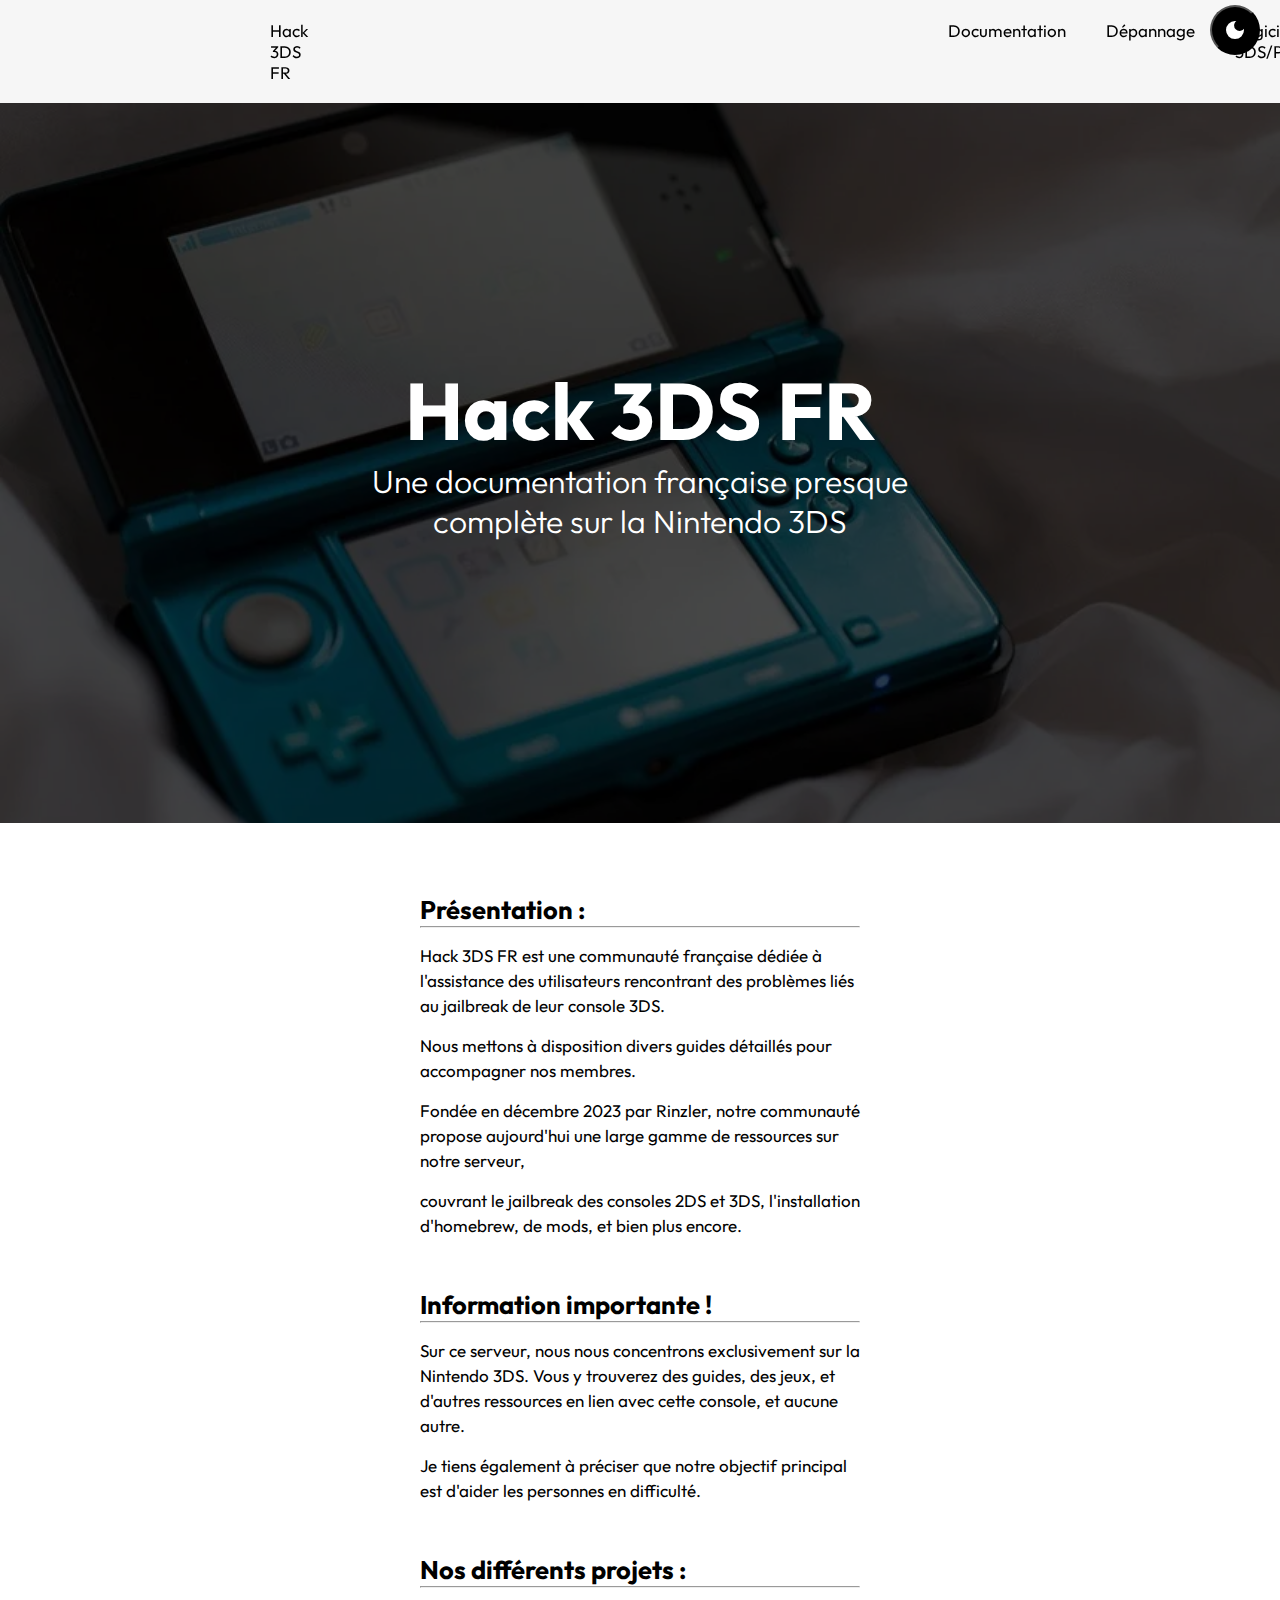
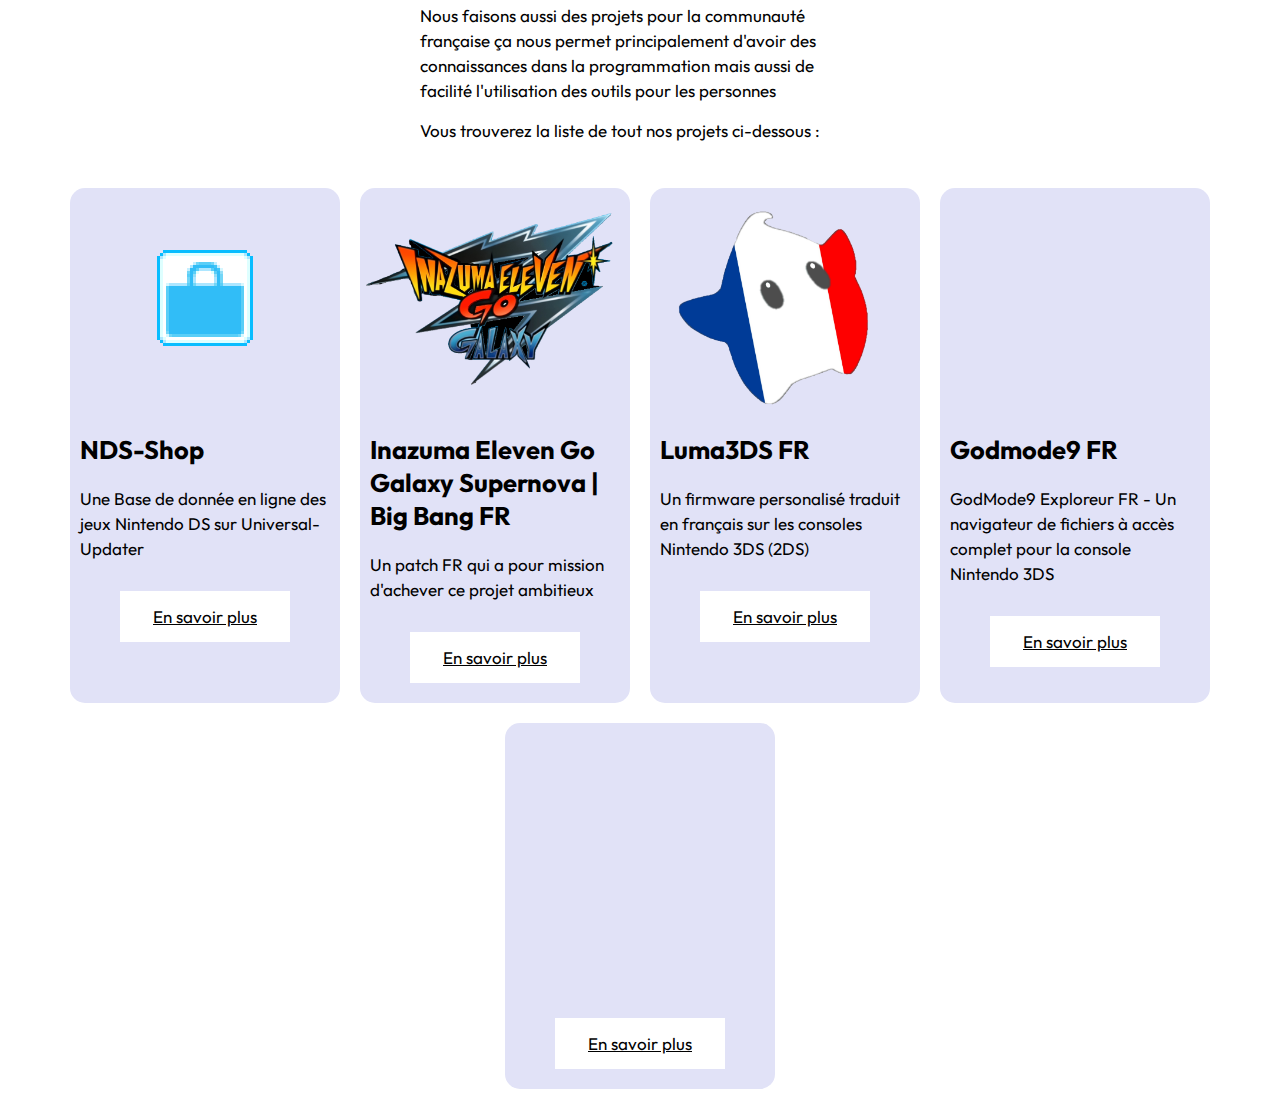
<file: index.html>
<!DOCTYPE html>
<html lang="fr">
<head>
    <meta charset="UTF-8">
    <meta name="viewport" content="width=device-width, initial-scale=1.0">
    <title>Accueil | Hack 3DS FR</title>
    <link rel="stylesheet" href="css/styles.css">
    <link rel="icon" href="/assets/images/icons/hack_3ds_fr_logo.png"/>
    <script type="text/javascript" src="js/darkmode.js" defer></script>
</head>
<body>
    <div class="menu">
        <ul>
            <li><a href="#" class="accueil">Hack 3DS FR</a></li>
            <li class="has-sous-menu">
                <a href="">Documentation</a>
                <ul class="sous-menu">
                    <li><a href="nav/docs/pour-les-debutants.html">Pour les débutants</a></li>
                    <li><a href="nav/docs/hacker-sa-3ds.html">Hacker sa 3DS</a></li>
                    <li><a href="">Vérifier le hack</a></li>
                </ul>
            </li>
            <li><a href="nav/docs/depannage.html">Dépannage</a></li>
            <li><a href="nav/docs/logiciel-3ds-pc.html">Logiciel 3DS/PC</a></li>
            <li><a href="nav/apropos.html">À Propos</a></li>
        </ul>
        <button id="theme-switch">
            <svg xmlns="http://www.w3.org/2000/svg" height="24px" viewBox="0 -960 960 960" width="24px"><path d="M480-120q-150 0-255-105T120-480q0-150 105-255t255-105q14 0 27.5 1t26.5 3q-41 29-65.5 75.5T444-660q0 90 63 153t153 63q55 0 101-24.5t75-65.5q2 13 3 26.5t1 27.5q0 150-105 255T480-120Z"/></svg>
            <svg xmlns="http://www.w3.org/2000/svg" height="24px" viewBox="0 -960 960 960" width="24px"><path d="M480-280q-83 0-141.5-58.5T280-480q0-83 58.5-141.5T480-680q83 0 141.5 58.5T680-480q0 83-58.5 141.5T480-280ZM200-440H40v-80h160v80Zm720 0H760v-80h160v80ZM440-760v-160h80v160h-80Zm0 720v-160h80v160h-80ZM256-650l-101-97 57-59 96 100-52 56Zm492 496-97-101 53-55 101 97-57 59Zm-98-550 97-101 59 57-100 96-56-52ZM154-212l101-97 55 53-97 101-59-57Z"/></svg>
        </button>
    </div>
    <main>
        <section class="banner">
            <img src="assets/images/banner/banner-3ds-console-2.png" class="banner-background">
            <div class="banner-content">
                <h1>Hack 3DS FR</h1>
                <p>Une documentation française presque complète sur la Nintendo 3DS</p>
            </div>
        </section>
        <section class="welcome">
            <div>
                <h2>Présentation :</h2>
                <hr>
                <p>Hack 3DS FR est une communauté française dédiée à l'assistance des utilisateurs rencontrant des problèmes liés au jailbreak de leur console 3DS. </p>
                <p>Nous mettons à disposition divers guides détaillés pour accompagner nos membres.</p>
                <p>Fondée en décembre 2023 par Rinzler, notre communauté propose aujourd'hui une large gamme de ressources sur notre serveur,</p>
                <p>couvrant le jailbreak des consoles 2DS et 3DS, l'installation d'homebrew, de mods, et bien plus encore.</p>
                <h2>Information importante !</h2>
                <hr>
                <p>Sur ce serveur, nous nous concentrons exclusivement sur la Nintendo 3DS. Vous y trouverez des guides, des jeux, et d'autres ressources en lien avec cette console, et aucune autre.</p>
                <p>Je tiens également à préciser que notre objectif principal est d'aider les personnes en difficulté.</p>
                <h2>Nos différents projets :</h2>
                <hr>
                <p>Nous faisons aussi des projets pour la communauté française ça nous permet principalement d'avoir des connaissances dans la programmation mais aussi de facilité l'utilisation des outils pour les personnes</p>
                <p>Vous trouverez la liste de tout nos projets ci-dessous :</p>
            </div>
        </section>   
        <section class="container-card">
            <div class="card">
                <div class="card-image car-1"></div>
                <h2>NDS-Shop</h2>
                <p>Une Base de donnée en ligne des jeux Nintendo DS sur Universal-Updater</p>
                <a href="nav/project/nds-shop.html">En savoir plus</a>
            </div>
            <div class="card">
                <div class="card-image car-2"></div>
                <h2>Inazuma Eleven Go Galaxy Supernova | Big Bang FR</h2>
                <p>Un patch FR qui a pour mission d'achever ce projet ambitieux</p>
                <a href="nav/project/iegogalaxysnbbfr.html">En savoir plus</a>
            </div>
            <div class="card">
                <div class="card-image car-3"></div>
                <h2>Luma3DS FR</h2>
                <p>Un firmware personalisé traduit en français sur les consoles Nintendo 3DS (2DS)</p>
                <a href="nav/project/luma3ds.html">En savoir plus</a>
            </div>
            <div class="card">
                <div class="card-image car-4"></div>
                <h2>Godmode9 FR</h2>
                <p>GodMode9 Exploreur FR - Un navigateur de fichiers à accès complet pour la console Nintendo 3DS</p>
                <a href="">En savoir plus</a>
            </div>
            <div class="card">
                <div class="card-image car-4"></div>
                <h2></h2>
                <p></p>
                <a href="">En savoir plus</a>
            </div>
        </section>
    </main>
</body>
</html>
</file>
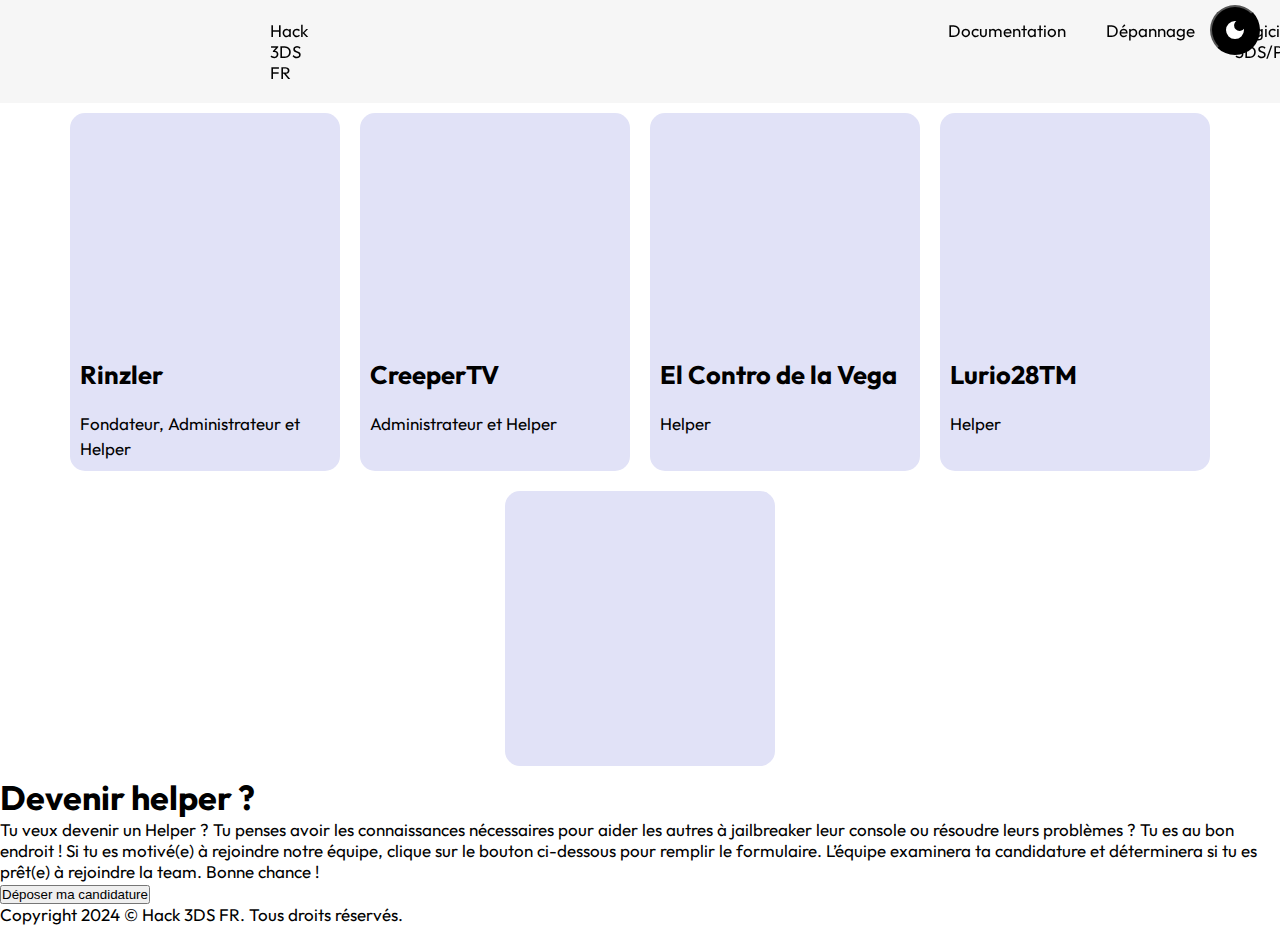
<file: nav/apropos.html>
<!DOCTYPE html>
<html lang="fr">
<head>
    <meta charset="UTF-8">
    <meta name="viewport" content="width=device-width, initial-scale=1.0">
    <link rel="stylesheet" href="/css/styles.css">
    <link rel="icon" href="/images/icons/hack_3ds_fr_logo.png"/>
    <title>À Propos | Hack 3DS FR</title>
    <script src="/js/darkmode.js" defer></script>
</head>
<body>
    <div class="menu">
        <ul>
            <li><a href="/index.html" class="accueil">Hack 3DS FR</a></li>
            <li class="has-sous-menu">
                <a href="">Documentation</a>
                <ul class="sous-menu">
                    <li><a href="">Pour les débutants</a></li>
                    <li><a href="/nav/docs/hacker-sa-3ds.html">Hacker sa 3DS</a></li>
                    <li><a href="">Vérifier le hack</a></li>
                </ul>
            </li>
            <li><a href="/nav/docs/depannage.html">Dépannage</a></li>
            <li><a href="">Logiciel 3DS/PC</a></li>
            <li><a href="/nav/apropos.html">À Propos</a></li>
        </ul>
        <button id="theme-switch">
            <svg xmlns="http://www.w3.org/2000/svg" height="24px" viewBox="0 -960 960 960" width="24px"><path d="M480-120q-150 0-255-105T120-480q0-150 105-255t255-105q14 0 27.5 1t26.5 3q-41 29-65.5 75.5T444-660q0 90 63 153t153 63q55 0 101-24.5t75-65.5q2 13 3 26.5t1 27.5q0 150-105 255T480-120Z"/></svg>
            <svg xmlns="http://www.w3.org/2000/svg" height="24px" viewBox="0 -960 960 960" width="24px"><path d="M480-280q-83 0-141.5-58.5T280-480q0-83 58.5-141.5T480-680q83 0 141.5 58.5T680-480q0 83-58.5 141.5T480-280ZM200-440H40v-80h160v80Zm720 0H760v-80h160v80ZM440-760v-160h80v160h-80Zm0 720v-160h80v160h-80ZM256-650l-101-97 57-59 96 100-52 56Zm492 496-97-101 53-55 101 97-57 59Zm-98-550 97-101 59 57-100 96-56-52ZM154-212l101-97 55 53-97 101-59-57Z"/></svg>
        </button>
    </div>
    <main>
        <section class="container-card">
            <div class="card">
                <div class="card-image card-rinzler"></div>
                <h2>Rinzler</h2>
                <p>Fondateur, Administrateur et Helper</p>
            </div>
            <div class="card">
                <div class="card-image card-creeper"></div>
                <h2>CreeperTV</h2>
                <p>Administrateur et Helper</p>
            </div>
            <div class="card">
                <div class="card-image card-elcontro"></div>
                <h2>El Contro de la Vega</h2>
                <p>Helper</p>
            </div>
            <div class="card">
                <div class="card-image card-lurio"></div>
                <h2>Lurio28TM</h2>
                <p>Helper</p>
            </div>
            <div class="card">
                <div class="card-image card-evest"></div>
                <h2></h2>
                <p></p>
            </div>
        </section>
        <section>
            <div>
                <h1>Devenir helper ?</h1>
                <p>
                    Tu veux devenir un Helper ? Tu penses avoir les connaissances nécessaires pour aider les autres à jailbreaker leur console ou résoudre leurs problèmes ?
                    Tu es au bon endroit ! Si tu es motivé(e) à rejoindre notre équipe, clique sur le bouton ci-dessous pour remplir le formulaire.
                    L’équipe examinera ta candidature et déterminera si tu es prêt(e) à rejoindre la team.
                    Bonne chance !
                </p>
                <button class="candidature-button">Déposer ma candidature</button>
            </div>
        </section> 
    </main>
    <footer>
        <p>Copyright 2024 &copy; Hack 3DS FR. Tous droits réservés.</p>
    </footer>
</body>
</html>
</file>
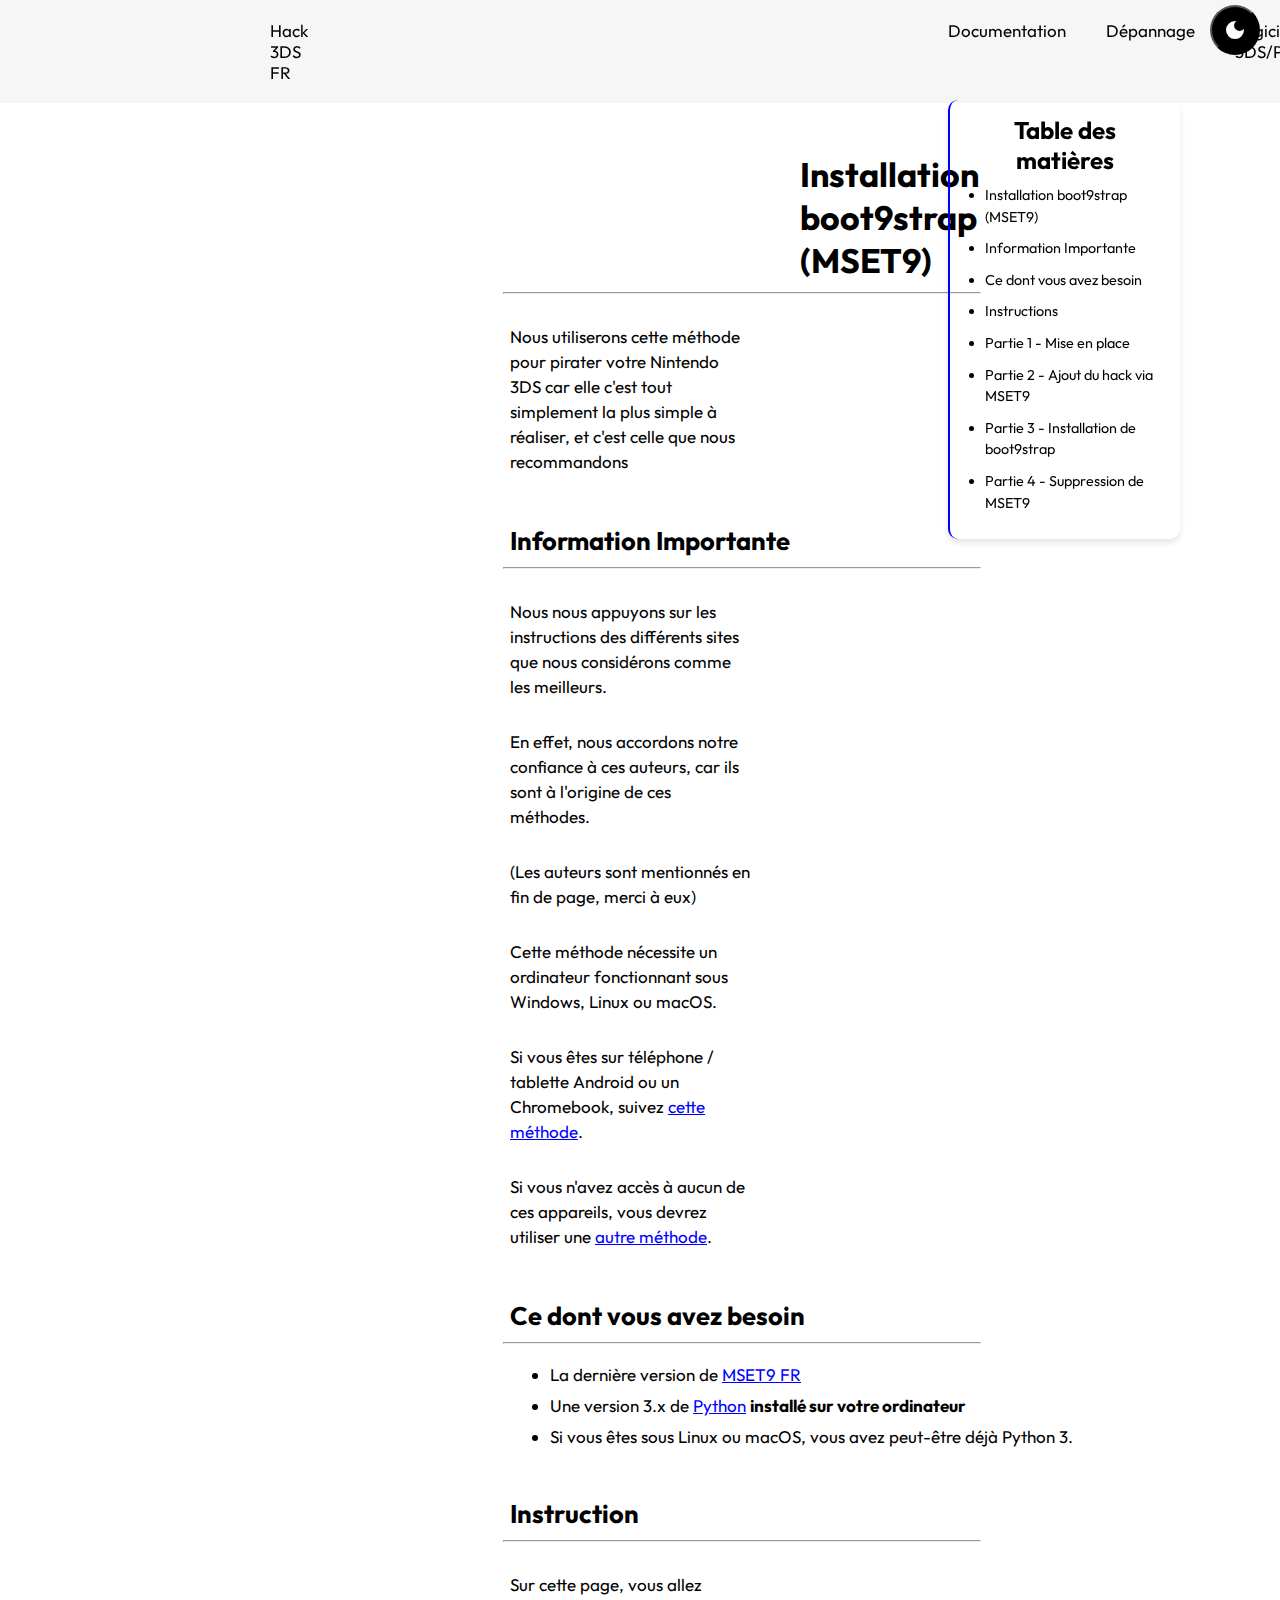
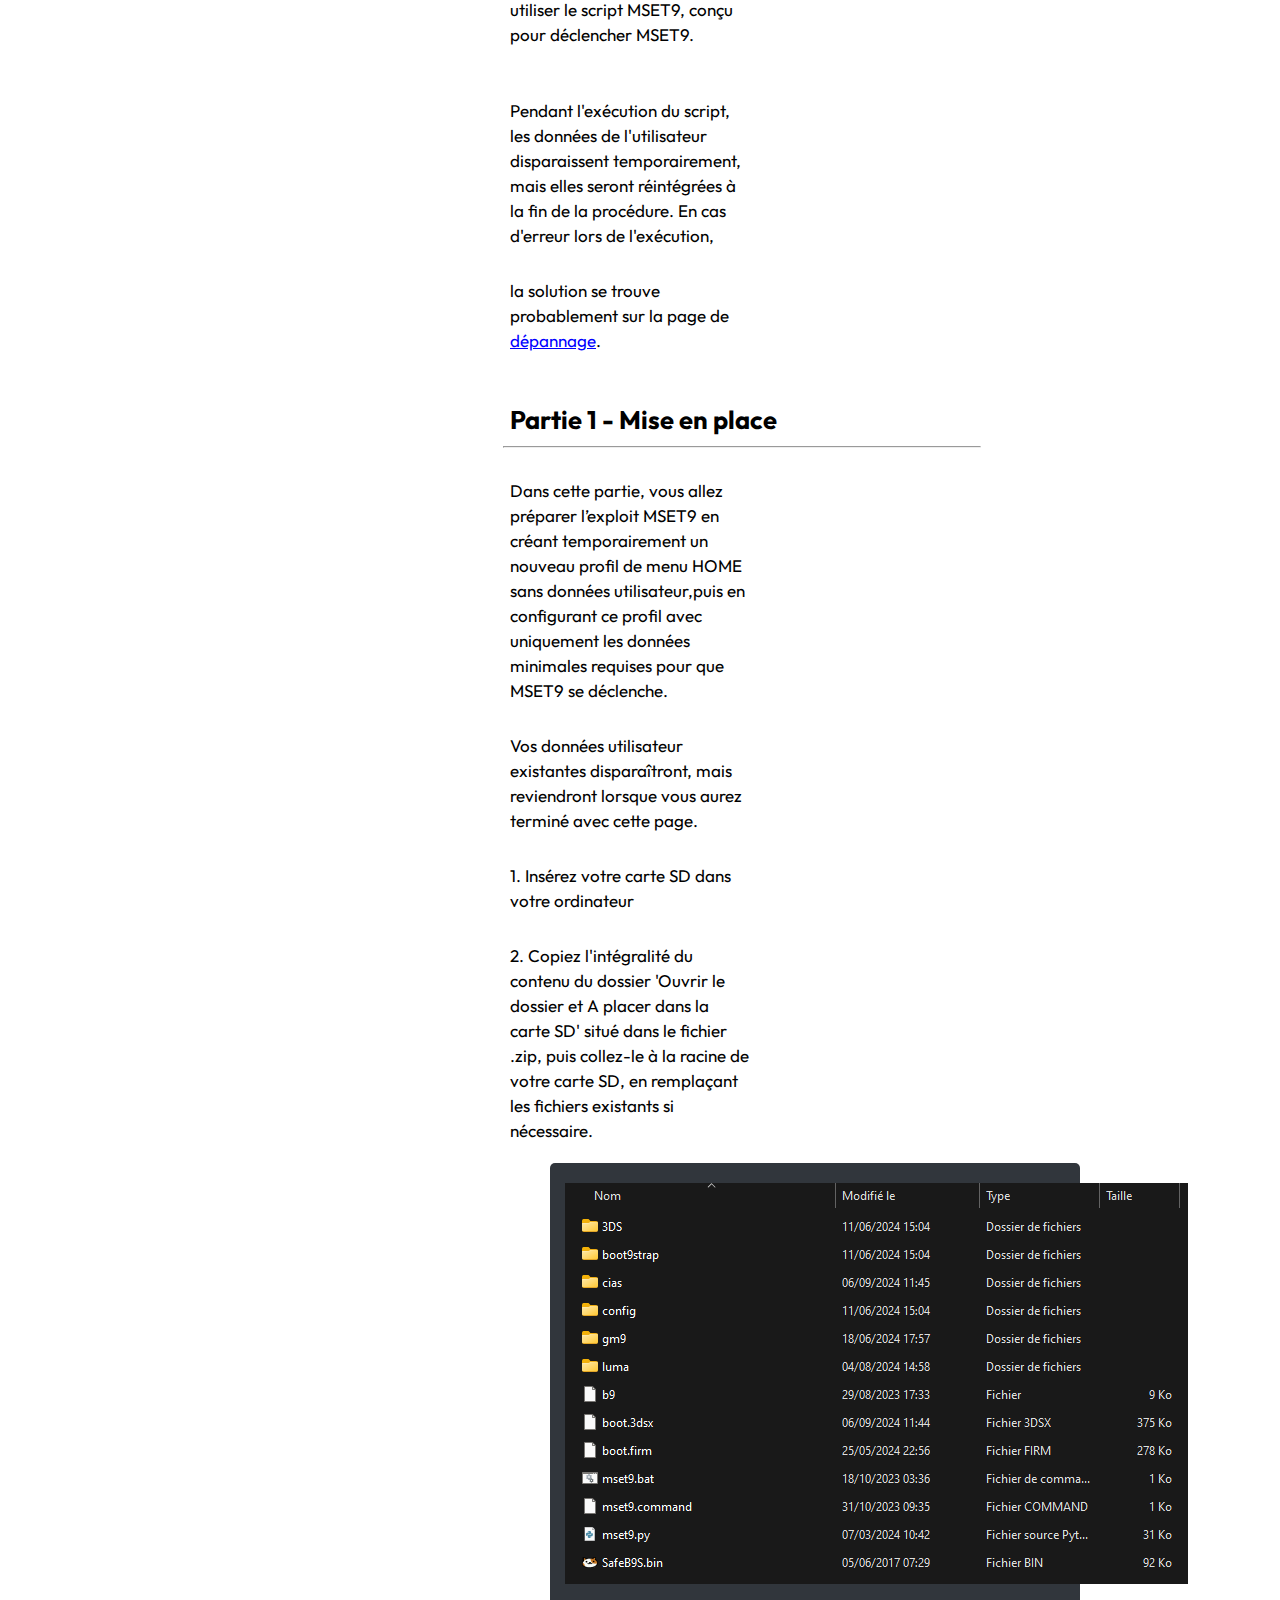
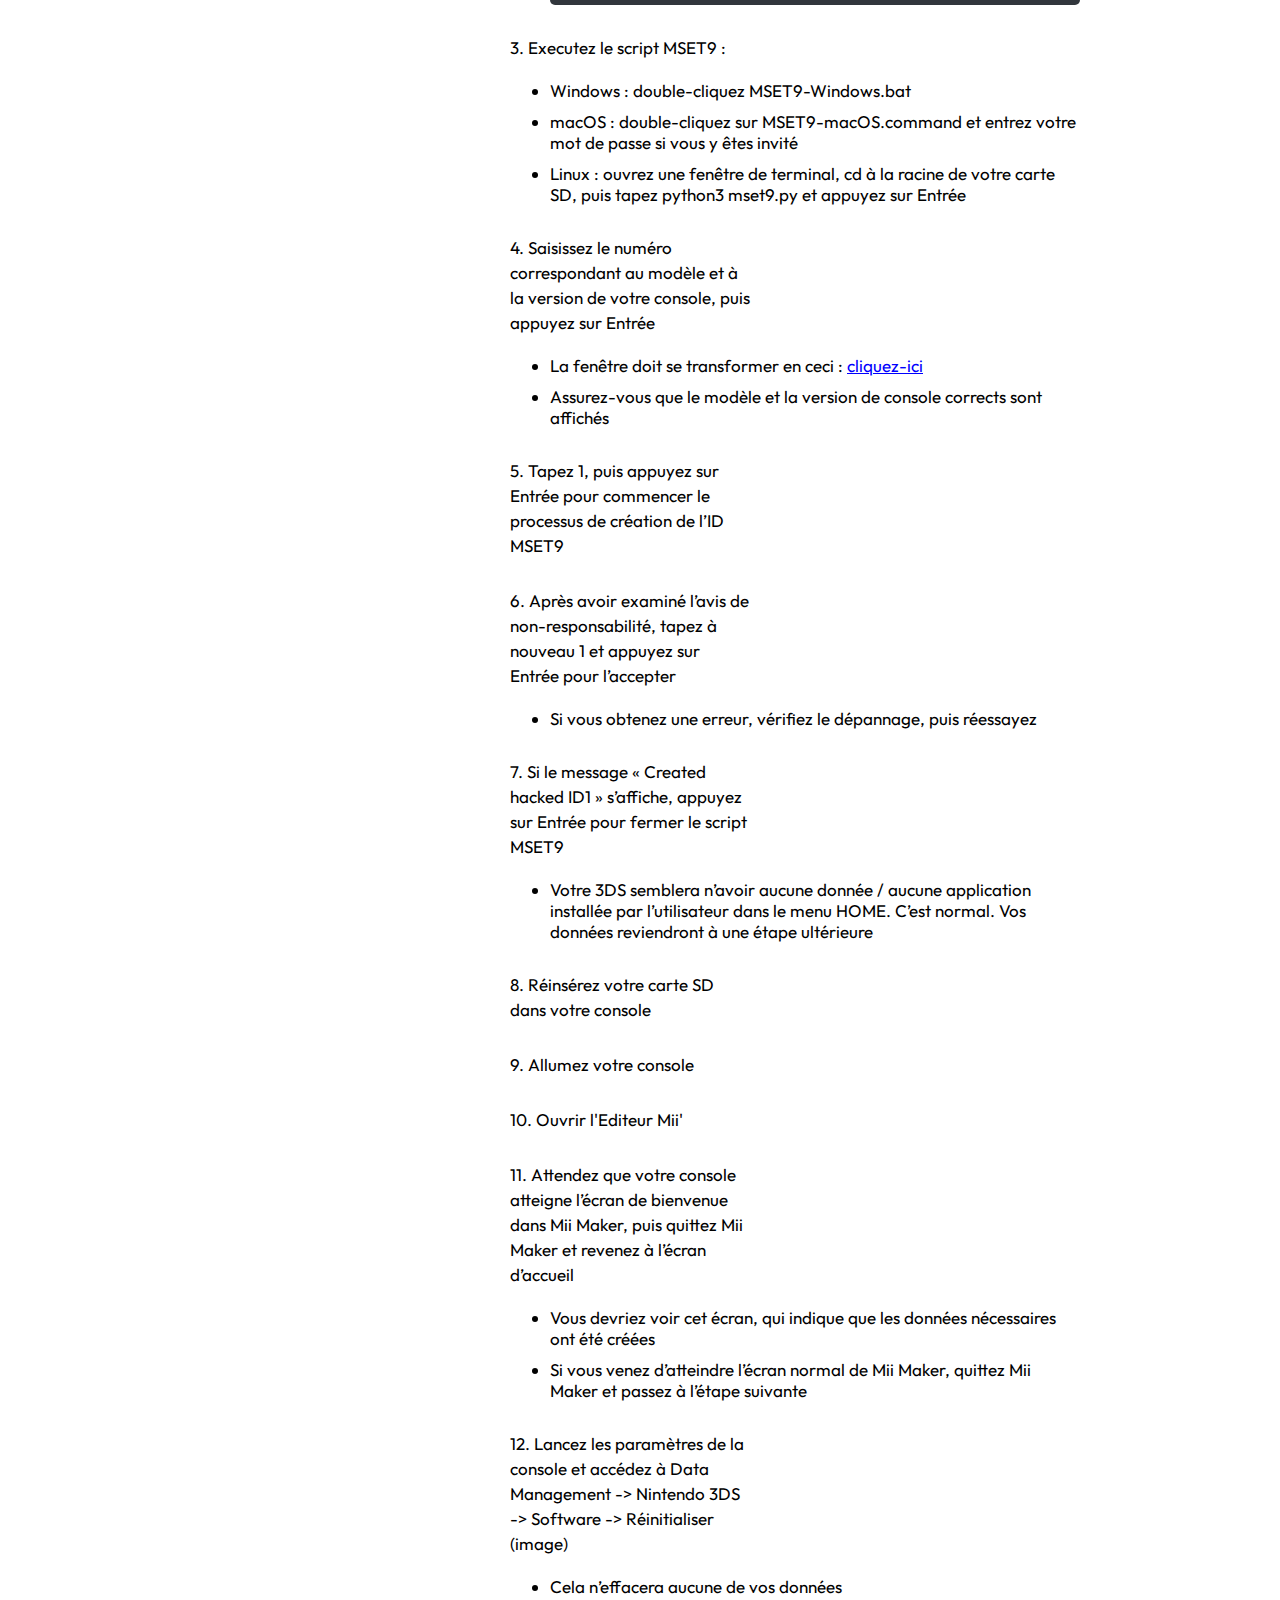
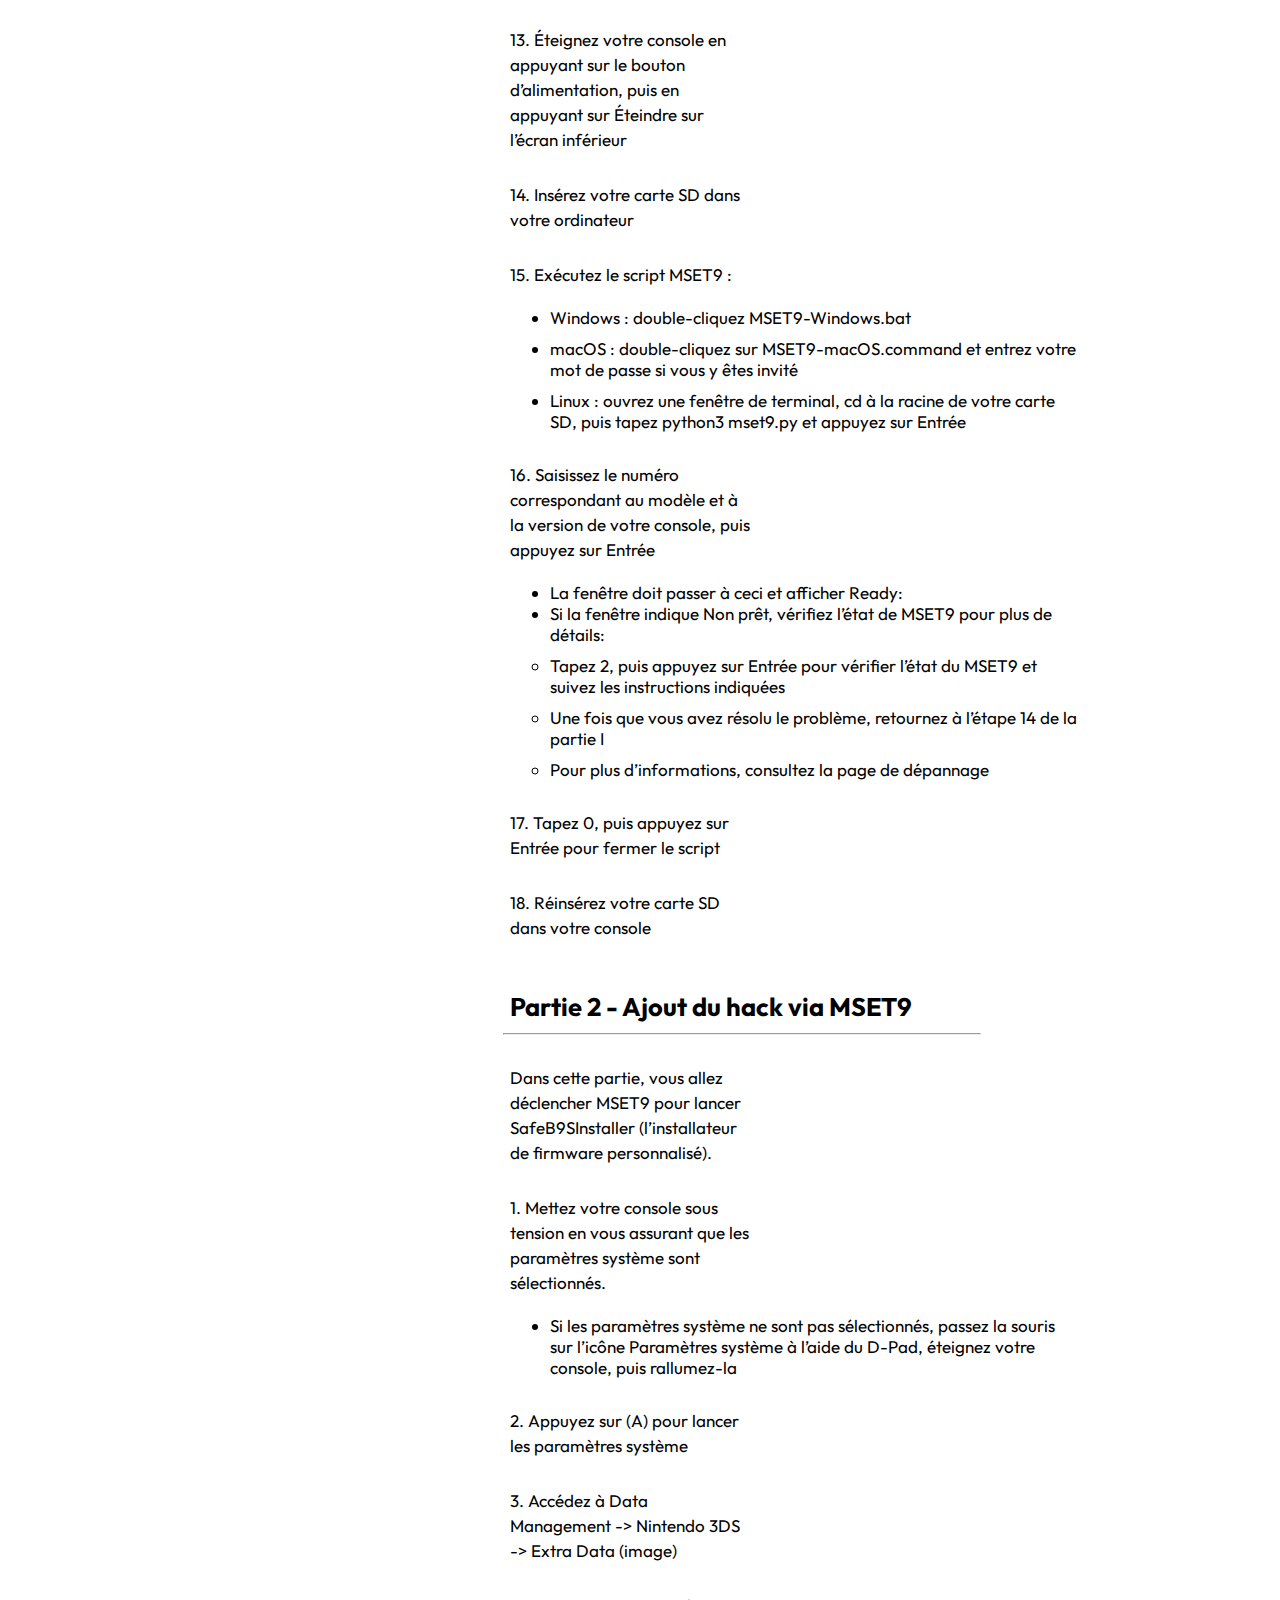
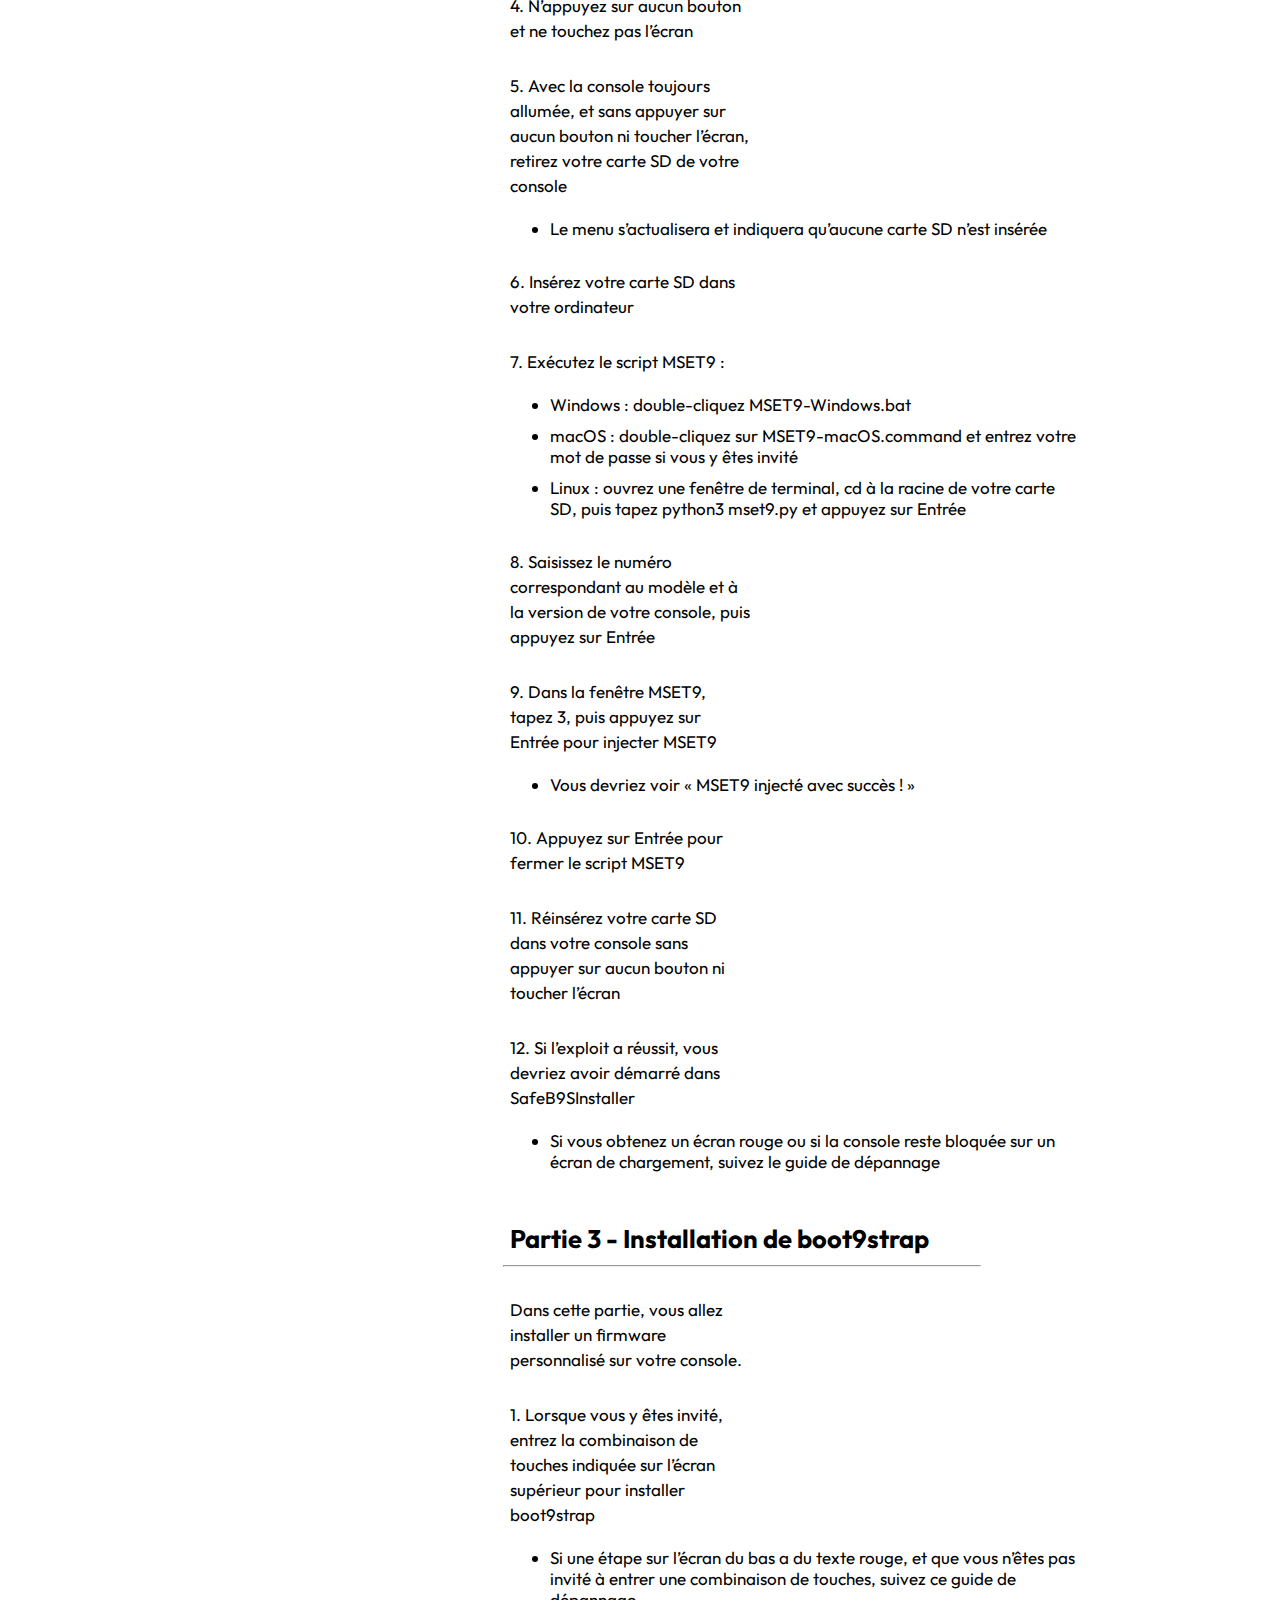
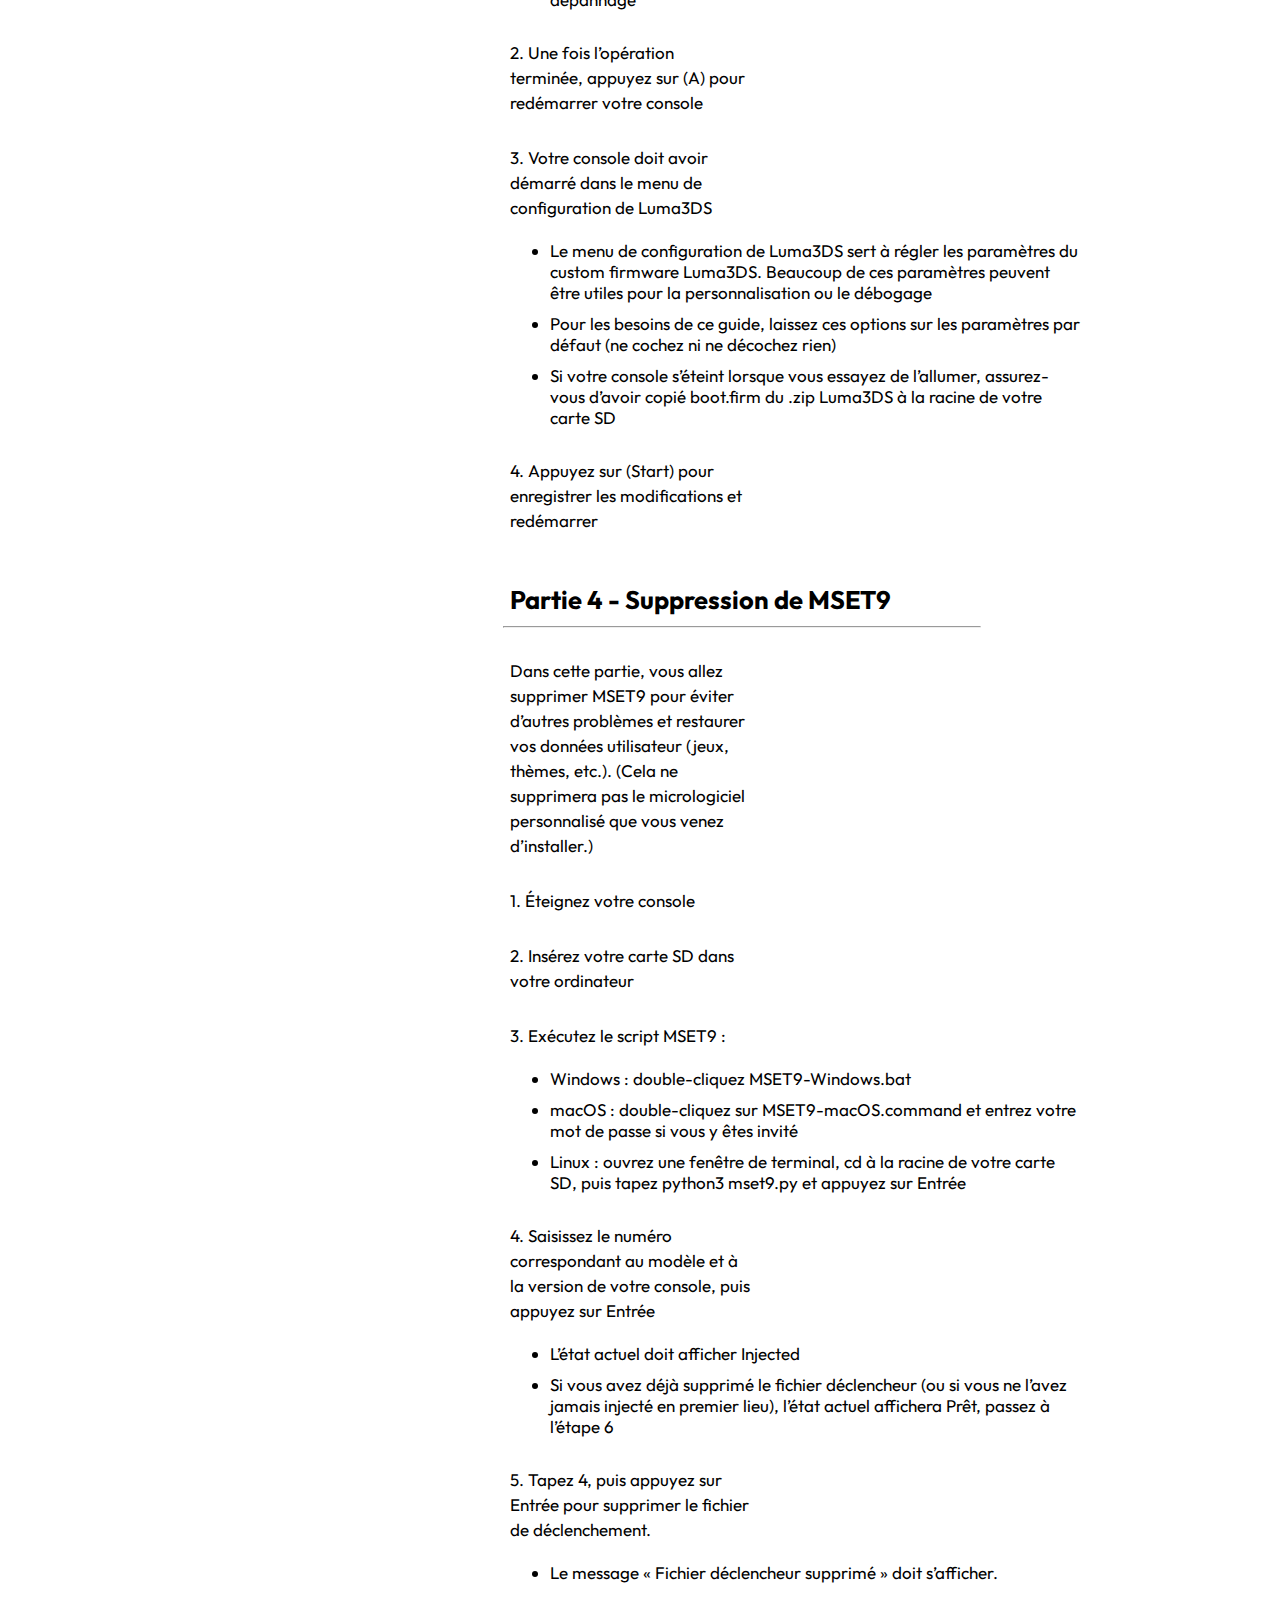
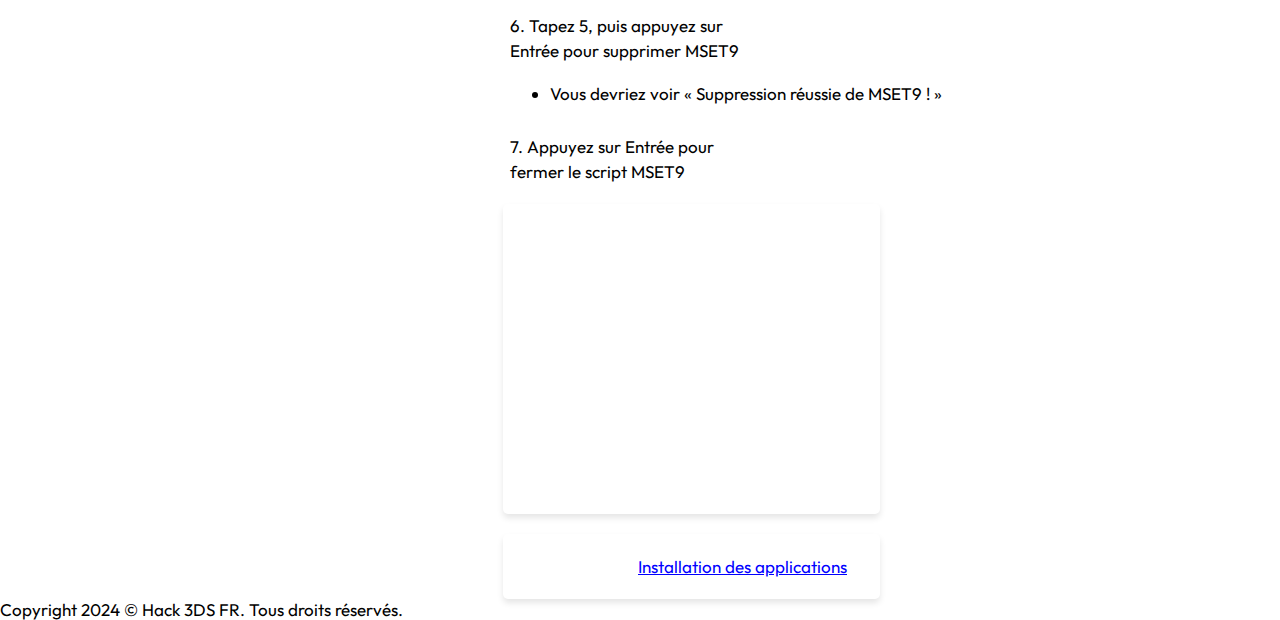
<file: nav/docs/boo9strap-mset9-pc.html>
<!DOCTYPE html>
<html lang="fr">
<head>
    <meta charset="UTF-8">
    <meta name="viewport" content="width=device-width, initial-scale=1.0">
    <link rel="stylesheet" href="/css/styles.css">
    <link rel="icon" href="/assets/images/icons/hack_3ds_fr_logo.png"/>
    <title>MSET9 PC | Hack 3DS FR</title>
    <script type="text/javascript" src="/js/darkmode.js" defer></script>
</head>
<body>
    <div class="menu">
        <ul>
            <li><a href="/index.html" class="accueil">Hack 3DS FR</a></li>
            <li class="has-sous-menu">
                <a href="">Documentation</a>
                <ul class="sous-menu">
                    <li><a href="">Pour les débutants</a></li>
                    <li><a href="/nav/docs/hacker-sa-3ds.html">Hacker sa 3DS</a></li>
                    <li><a href="">Vérifier le hack</a></li>
                </ul>
            </li>
            <li><a href="/nav/docs/depannage.html">Dépannage</a></li>
            <li><a href="">Logiciel 3DS/PC</a></li>
            <li><a href="/nav/apropos.html">À Propos</a></li>
        </ul>
        <button id="theme-switch">
            <svg xmlns="http://www.w3.org/2000/svg" height="24px" viewBox="0 -960 960 960" width="24px"><path d="M480-120q-150 0-255-105T120-480q0-150 105-255t255-105q14 0 27.5 1t26.5 3q-41 29-65.5 75.5T444-660q0 90 63 153t153 63q55 0 101-24.5t75-65.5q2 13 3 26.5t1 27.5q0 150-105 255T480-120Z"/></svg>
            <svg xmlns="http://www.w3.org/2000/svg" height="24px" viewBox="0 -960 960 960" width="24px"><path d="M480-280q-83 0-141.5-58.5T280-480q0-83 58.5-141.5T480-680q83 0 141.5 58.5T680-480q0 83-58.5 141.5T480-280ZM200-440H40v-80h160v80Zm720 0H760v-80h160v80ZM440-760v-160h80v160h-80Zm0 720v-160h80v160h-80ZM256-650l-101-97 57-59 96 100-52 56Zm492 496-97-101 53-55 101 97-57 59Zm-98-550 97-101 59 57-100 96-56-52ZM154-212l101-97 55 53-97 101-59-57Z"/></svg>
        </button>
    </div>
    <main>
        <nav class="table-des-matieres">
            <h2>Table des matières</h2>
            <ul>
                <li><a href="#introduction">Installation boot9strap (MSET9)</a></li>
                <li><a href="#info-importante">Information Importante</a></li>
                <li><a href="#ce-dont-vous-avez-besoin">Ce dont vous avez besoin</a></li>
                <li><a href="#instructions">Instructions</a></li>
                <li><a href="#partie1">Partie 1 - Mise en place</a></li>
                <li><a href="#partie2">Partie 2 - Ajout du hack via MSET9</a></li>
                <li><a href="#partie3">Partie 3 - Installation de boot9strap</a></li>
                <li><a href="#partie4">Partie 4 - Suppression de MSET9</a></li>
            </ul>
        </nav>
        <section class="container-tuto" id="introduction">
            <div class="section-tuto-2">
                <h1>Installation boot9strap (MSET9)</h1>
                <hr>
                <p>Nous utiliserons cette méthode pour pirater votre Nintendo 3DS car elle c'est tout simplement la plus simple à réaliser, et c'est celle que nous recommandons</p>
            </div>
            <div class="section-tuto-2" id="info-importante">
                <h2>Information Importante</h2>
                <hr>
                <p>Nous nous appuyons sur les instructions des différents sites que nous considérons comme les meilleurs.</p>
                <p>En effet, nous accordons notre confiance à ces auteurs, car ils sont à l'origine de ces méthodes.</p>
                <p>(Les auteurs sont mentionnés en fin de page, merci à eux)</p>
                <p>Cette méthode nécessite un ordinateur fonctionnant sous Windows, Linux ou macOS.</p>
                <p>Si vous êtes sur téléphone / tablette Android ou un Chromebook, suivez <a href="/nav/docs/boo9strap-mset9-android-chromebook.html" target="_blank">cette méthode</a>.</p>
                <p>Si vous n'avez accès à aucun de ces appareils, vous devrez utiliser une <a href="https://wiki.hacks.guide/wiki/3DS:Alternate_Exploits" target="_blank" >autre méthode</a>.</p>
            </div>
            <div class="section-tuto-2" id="ce-dont-vous-avez-besoin">
                <h2>Ce dont vous avez besoin</h2>
                <hr>
                <ul>
                    <li class="execution-mset9">La dernière version de <a href="">MSET9 FR</a></li>
                    <li class="execution-mset9">Une version 3.x de <a href="">Python</a> <b>installé sur votre ordinateur</b></li>
                    <li class="execution-mset9">Si vous êtes sous Linux ou macOS, vous avez peut-être déjà Python 3.</li>
                </ul>
            </div>
                <div class="section-tuto-2" id="instructions">
                    <h2>Instruction</h2>
                    <hr>
                    <p>Sur cette page, vous allez utiliser le script MSET9, conçu pour déclencher MSET9. </p>
                    <br>
                    <p>Pendant l'exécution du script, les données de l'utilisateur disparaissent temporairement, mais elles seront réintégrées à la fin de la procédure. En cas d'erreur lors de l'exécution,</p>
                    <p>la solution se trouve probablement sur la page de <a href="/nav/docs/depannage.html">dépannage</a>.</p>
                </div>
                <div class="section-tuto-2" id="partie1">
                    <h2>Partie 1 - Mise en place</h2>
                    <hr>
                    <p>Dans cette partie, vous allez préparer l’exploit MSET9 en créant temporairement un nouveau profil de menu HOME sans données utilisateur,puis en configurant ce profil avec uniquement les données minimales requises pour que MSET9 se déclenche.</p>
                    <p>Vos données utilisateur existantes disparaîtront, mais reviendront lorsque vous aurez terminé avec cette page.</p>
                    <p>1. Insérez votre carte SD dans votre ordinateur</p>
                    <p>2. Copiez l'intégralité du contenu du dossier 'Ouvrir le dossier et A placer dans la carte SD' situé dans le fichier .zip, puis collez-le à la racine de votre carte SD, en remplaçant les fichiers existants si nécessaire.</p>
                    <div class="box-image"><img src="/assets/images/screenshots/racine_sd_tuto.png" alt=""></div>
                    <p>3. Executez le script MSET9 :</p>
                    <ul>
                        <li class="execution-mset9">Windows : double-cliquez MSET9-Windows.bat</li>
                        <li class="execution-mset9">macOS : double-cliquez sur MSET9-macOS.command et entrez votre mot de passe si vous y êtes invité</li>
                        <li class="execution-mset9">Linux : ouvrez une fenêtre de terminal, cd à la racine de votre carte SD, puis tapez python3 mset9.py et appuyez sur Entrée</li>
                    </ul>
                    <p>4. Saisissez le numéro correspondant au modèle et à la version de votre console, puis appuyez sur Entrée</p>
                    <ul>
                        <li class="execution-mset9">La fenêtre doit se transformer en ceci : <a href="">cliquez-ici</a></li>
                        <li class="execution-mset9">Assurez-vous que le modèle et la version de console corrects sont affichés</li>
                    </ul>
                    <p>5. Tapez 1, puis appuyez sur Entrée pour commencer le processus de création de l’ID MSET9</p>
                    <p>6. Après avoir examiné l’avis de non-responsabilité, tapez à nouveau 1 et appuyez sur Entrée pour l’accepter</p>
                    <ul>
                        <li class="execution-mset9">Si vous obtenez une erreur, vérifiez le dépannage, puis réessayez</li>
                    </ul>
                    <p>7. Si le message « Created hacked ID1 » s’affiche, appuyez sur Entrée pour fermer le script MSET9</p>
                    <ul>
                        <li class="execution-mset9">Votre 3DS semblera n’avoir aucune donnée / aucune application installée par l’utilisateur dans le menu HOME. C’est normal. Vos données reviendront à une étape ultérieure</li>
                    </ul>
                    <p>8. Réinsérez votre carte SD dans votre console</p>
                    <p>9. Allumez votre console</p>
                    <p>10. Ouvrir l'Editeur Mii'</p>
                    <p>11. Attendez que votre console atteigne l’écran de bienvenue dans Mii Maker, puis quittez Mii Maker et revenez à l’écran d’accueil</p>
                    <ul>
                        <li class="execution-mset9">Vous devriez voir cet écran, qui indique que les données nécessaires ont été créées</li>
                        <li class="execution-mset9">Si vous venez d’atteindre l’écran normal de Mii Maker, quittez Mii Maker et passez à l’étape suivante</li>
                    </ul>
                    <p>12. Lancez les paramètres de la console et accédez à Data Management -> Nintendo 3DS -> Software -> Réinitialiser (image)</p>
                    <ul>
                        <li class="execution-mset9">Cela n’effacera aucune de vos données</li>
                    </ul>
                    <p>13. Éteignez votre console en appuyant sur le bouton d’alimentation, puis en appuyant sur Éteindre sur l’écran inférieur</p>
                    <p>14. Insérez votre carte SD dans votre ordinateur</p>
                    <p>15. Exécutez le script MSET9 :</p>
                    <ul>
                        <li class="execution-mset9">Windows : double-cliquez MSET9-Windows.bat</li>
                        <li class="execution-mset9">macOS : double-cliquez sur MSET9-macOS.command et entrez votre mot de passe si vous y êtes invité</li>
                        <li class="execution-mset9">Linux : ouvrez une fenêtre de terminal, cd à la racine de votre carte SD, puis tapez python3 mset9.py et appuyez sur Entrée</li>
                    </ul>
                    <p>16. Saisissez le numéro correspondant au modèle et à la version de votre console, puis appuyez sur Entrée</p>
                    <ul>
                        <li class="execution-mset9">La fenêtre doit passer à ceci et afficher Ready:</li>
                        <li>Si la fenêtre indique Non prêt, vérifiez l’état de MSET9 pour plus de détails:</li>
                        <ul>
                            <li class="execution-mset9">Tapez 2, puis appuyez sur Entrée pour vérifier l’état du MSET9 et suivez les instructions indiquées</li>
                            <li class="execution-mset9">Une fois que vous avez résolu le problème, retournez à l’étape 14 de la partie I</li>
                            <li class="execution-mset9">Pour plus d’informations, consultez la page de dépannage</li>
                        </ul>
                    </ul>
                    <p>17. Tapez 0, puis appuyez sur Entrée pour fermer le script</p>
                    <p>18. Réinsérez votre carte SD dans votre console</p>
                </div>
                <div class="section-tuto-2" id="partie2">
                    <h2>Partie 2 - Ajout du hack via MSET9</h2>
                    <hr>
                    <p>Dans cette partie, vous allez déclencher MSET9 pour lancer SafeB9SInstaller (l’installateur de firmware personnalisé).</p>
                    <p>1. Mettez votre console sous tension en vous assurant que les paramètres système sont sélectionnés.</p>
                    <ul>
                        <li class="execution-mset9">Si les paramètres système ne sont pas sélectionnés, passez la souris sur l’icône Paramètres système à l’aide du D-Pad, éteignez votre console, puis rallumez-la</li>
                    </ul>
                    <p>2. Appuyez sur (A) pour lancer les paramètres système</p>
                    <p>3. Accédez à Data Management -> Nintendo 3DS -> Extra Data (image)</p>
                    <p>4. N’appuyez sur aucun bouton et ne touchez pas l’écran</p>
                    <p>5. Avec la console toujours allumée, et sans appuyer sur aucun bouton ni toucher l’écran, retirez votre carte SD de votre console</p>
                    <ul>
                        <li class="execution-mset9">Le menu s’actualisera et indiquera qu’aucune carte SD n’est insérée</li>
                    </ul>
                    <p>6. Insérez votre carte SD dans votre ordinateur</p>
                    <p>7. Exécutez le script MSET9 :</p>
                    <ul>
                        <li class="execution-mset9">Windows : double-cliquez MSET9-Windows.bat</li>
                        <li class="execution-mset9">macOS : double-cliquez sur MSET9-macOS.command et entrez votre mot de passe si vous y êtes invité</li>
                        <li class="execution-mset9">Linux : ouvrez une fenêtre de terminal, cd à la racine de votre carte SD, puis tapez python3 mset9.py et appuyez sur Entrée</li>
                    </ul>
                    <p>8. Saisissez le numéro correspondant au modèle et à la version de votre console, puis appuyez sur Entrée</p>
                    <p>9. Dans la fenêtre MSET9, tapez 3, puis appuyez sur Entrée pour injecter MSET9</p>
                    <ul>
                        <li class="execution-mset9"> Vous devriez voir « MSET9 injecté avec succès ! »</li>
                    </ul>
                    <p>10. Appuyez sur Entrée pour fermer le script MSET9</p>
                    <p>11. Réinsérez votre carte SD dans votre console sans appuyer sur aucun bouton ni toucher l’écran</p>
                    <p>12. Si l’exploit a réussit, vous devriez avoir démarré dans SafeB9SInstaller</p>
                    <ul>
                        <li class="execution-mset9">Si vous obtenez un écran rouge ou si la console reste bloquée sur un écran de chargement, suivez le guide de dépannage</li>
                    </ul>
                </div>
                <div class="section-tuto-2" id="partie3">
                    <h2>Partie 3 - Installation de boot9strap</h2>
                    <hr>
                    <p>Dans cette partie, vous allez installer un firmware personnalisé sur votre console.</p>
                    <p>1. Lorsque vous y êtes invité, entrez la combinaison de touches indiquée sur l’écran supérieur pour installer boot9strap</p>
                    <ul>
                        <li class="execution-mset9">Si une étape sur l’écran du bas a du texte rouge, et que vous n’êtes pas invité à entrer une combinaison de touches, suivez ce guide de dépannage</li>
                    </ul>
                    <p>2. Une fois l’opération terminée, appuyez sur (A) pour redémarrer votre console</p>
                    <p>3. Votre console doit avoir démarré dans le menu de configuration de Luma3DS</p>
                    <ul>
                        <li class="execution-mset9">Le menu de configuration de Luma3DS sert à régler les paramètres du custom firmware Luma3DS. Beaucoup de ces paramètres peuvent être utiles pour la personnalisation ou le débogage</li>
                        <li class="execution-mset9">Pour les besoins de ce guide, laissez ces options sur les paramètres par défaut (ne cochez ni ne décochez rien)</li>
                        <li class="execution-mset9">Si votre console s’éteint lorsque vous essayez de l’allumer, assurez-vous d’avoir copié boot.firm du .zip Luma3DS à la racine de votre carte SD</li>
                    </ul>
                    <p>4. Appuyez sur (Start) pour enregistrer les modifications et redémarrer</p>
                </div>
                <div class="section-tuto-2" id="partie4">
                    <h2>Partie 4 - Suppression de MSET9</h2>
                    <hr>
                    <p>Dans cette partie, vous allez supprimer MSET9 pour éviter d’autres problèmes et restaurer vos données utilisateur (jeux, thèmes, etc.). (Cela ne supprimera pas le micrologiciel personnalisé que vous venez d’installer.)</p>
                    <p>1. Éteignez votre console</p>
                    <p>2. Insérez votre carte SD dans votre ordinateur</p>
                    <p>3. Exécutez le script MSET9 :</p>
                    <ul>
                        <li class="execution-mset9">Windows : double-cliquez MSET9-Windows.bat</li>
                        <li class="execution-mset9">macOS : double-cliquez sur MSET9-macOS.command et entrez votre mot de passe si vous y êtes invité</li>
                        <li class="execution-mset9">Linux : ouvrez une fenêtre de terminal, cd à la racine de votre carte SD, puis tapez python3 mset9.py et appuyez sur Entrée</li>
                    </ul>
                    <p>4. Saisissez le numéro correspondant au modèle et à la version de votre console, puis appuyez sur Entrée</p>
                    <ul>
                        <li class="execution-mset9">L’état actuel doit afficher Injected</li>
                        <li class="execution-mset9">Si vous avez déjà supprimé le fichier déclencheur (ou si vous ne l’avez jamais injecté en premier lieu), l’état actuel affichera Prêt, passez à l’étape 6</li>
                    </ul>
                    <p>5. Tapez 4, puis appuyez sur Entrée pour supprimer le fichier de déclenchement.</p>
                    <ul>
                        <li class="execution-mset9">Le message « Fichier déclencheur supprimé » doit s’afficher.</li>
                    </ul>
                    <p>6. Tapez 5, puis appuyez sur Entrée pour supprimer MSET9</p>
                    <ul>
                        <li class="execution-mset9">Vous devriez voir « Suppression réussie de MSET9 ! »</li>
                    </ul>
                    <p>7. Appuyez sur Entrée pour fermer le script MSET9</p>
                    <div class="information-2">
                        <p>À partir d’ici, votre console démarrera sur Luma3DS par défaut.</p>
                        <ul>
                            <li class="execution-mset9">Luma3DS ne présente aucune différence visuelle avec le menu HOME normal. Si votre console a démarré dans le menu HOME, elle exécute un firmware personnalisé.</li>
                            <li class="execution-mset9">Sur la page suivante, vous installerez des applications homebrew utiles pour compléter votre configuration.</li>
                        </ul>
                    </div>
                    <div class="information-2">
                        <p>Continuer vers <a href="">Installation des applications</a></p>
                    </div>
                </div>
            </section>
    </main>
    <footer>
        <p>Copyright 2024 &copy; Hack 3DS FR. Tous droits réservés.</p>
    </footer>
</body>
</html>
</file>
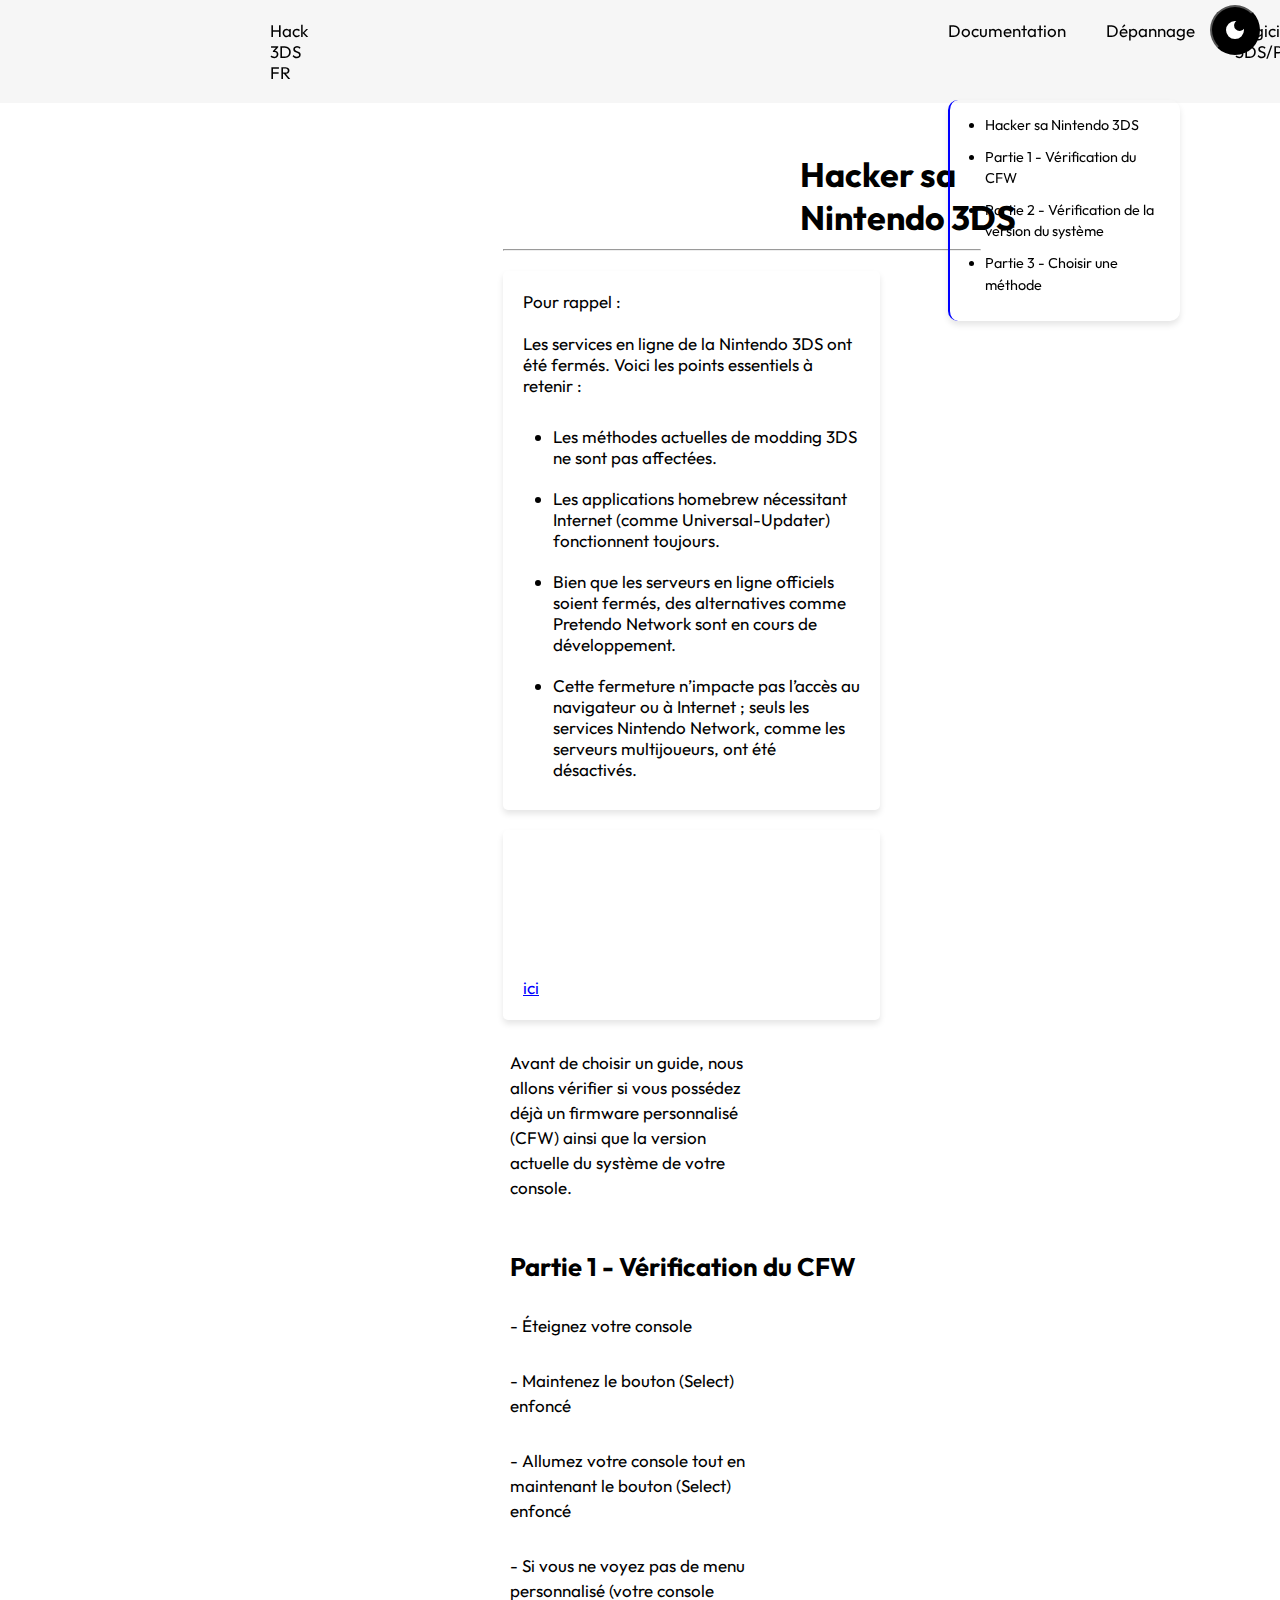
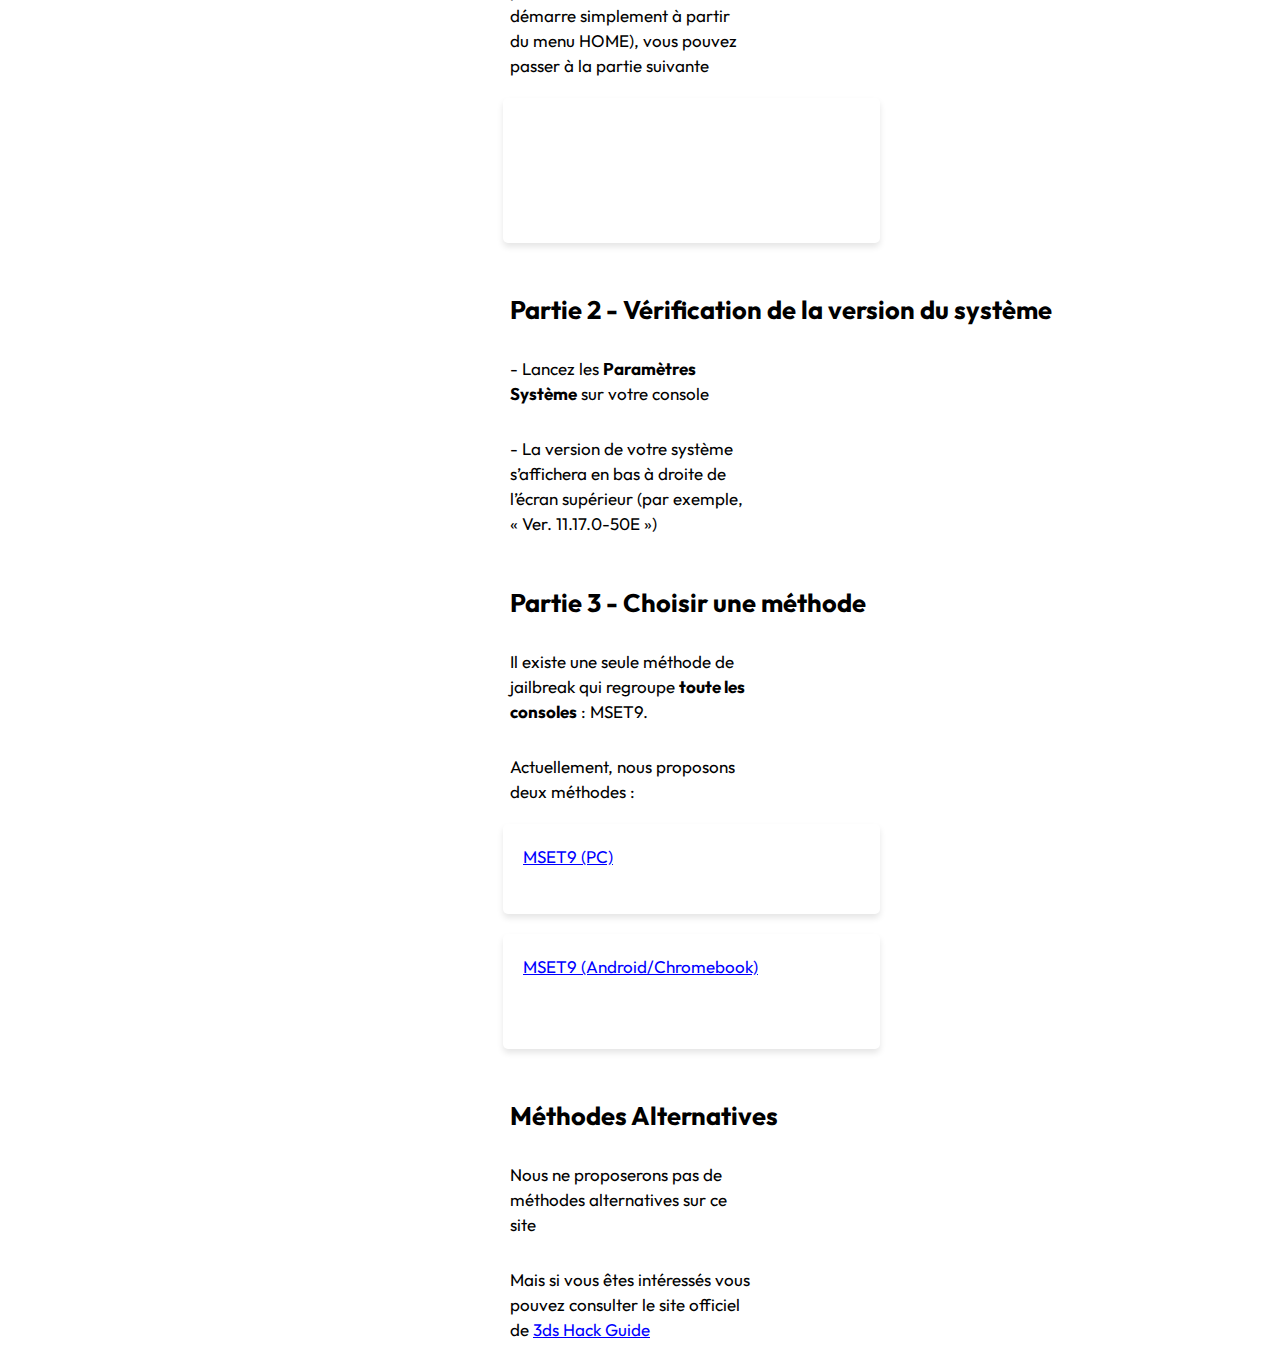
<file: nav/docs/hacker-sa-3ds.html>
<!DOCTYPE html>
<html lang="fr">

<head>
    <meta charset="UTF-8">
    <meta name="viewport" content="width=device-width, initial-scale=1.0">
    <link rel="stylesheet" href="/css/styles.css">
    <link rel="icon" href="/assets/images/icons/hack_3ds_fr_logo.png" />
    <title>Jailbreaker sa 3DS | Hack 3DS FR</title>
    <script type="text/javascript" src="/js/darkmode.js" defer></script>
</head>

<body>
    <div class="menu">
        <ul>
            <li><a href="/index.html" class="accueil">Hack 3DS FR</a></li>
            <li class="has-sous-menu">
                <a href="">Documentation</a>
                <ul class="sous-menu">
                    <li><a href="/nav/docs/pour-les-debutants.html">Pour les débutants</a></li>
                    <li><a href="/nav/docs/hacker-sa-3ds.html">Hacker sa 3DS</a></li>
                    <li><a href="">Vérifier le hack</a></li>
                </ul>
            </li>
            <li><a href="/nav/docs/depannage.html">Dépannage</a></li>
            <li><a href="/nav/docs/logiciel-3ds-pc.html">Logiciel 3DS/PC</a></li>
            <li><a href="/nav/apropos.html">À Propos</a></li>
        </ul>
        <button id="theme-switch">
            <svg xmlns="http://www.w3.org/2000/svg" height="24px" viewBox="0 -960 960 960" width="24px">
                <path
                    d="M480-120q-150 0-255-105T120-480q0-150 105-255t255-105q14 0 27.5 1t26.5 3q-41 29-65.5 75.5T444-660q0 90 63 153t153 63q55 0 101-24.5t75-65.5q2 13 3 26.5t1 27.5q0 150-105 255T480-120Z" />
            </svg>
            <svg xmlns="http://www.w3.org/2000/svg" height="24px" viewBox="0 -960 960 960" width="24px">
                <path
                    d="M480-280q-83 0-141.5-58.5T280-480q0-83 58.5-141.5T480-680q83 0 141.5 58.5T680-480q0 83-58.5 141.5T480-280ZM200-440H40v-80h160v80Zm720 0H760v-80h160v80ZM440-760v-160h80v160h-80Zm0 720v-160h80v160h-80ZM256-650l-101-97 57-59 96 100-52 56Zm492 496-97-101 53-55 101 97-57 59Zm-98-550 97-101 59 57-100 96-56-52ZM154-212l101-97 55 53-97 101-59-57Z" />
            </svg>
        </button>
    </div>
    <main>
        <nav class="table-des-matieres">
            <ul>
                <li><a href="#introduction">Hacker sa Nintendo 3DS</a></li>
                <li><a href="#partie1">Partie 1 - Vérification du CFW</a></li>
                <li><a href="#partie2">Partie 2 - Vérification de la version du système</a></li>
                <li><a href="#partie3">Partie 3 - Choisir une méthode</a></li>
            </ul>
        </nav>
        <section class="container-tuto" id="introduction">
            <div class="section-tuto-2">
                <h1>Hacker sa Nintendo 3DS</h1>
                <hr>
                <div class="caution-2">
                    <p>Pour rappel :</p><br>
                    <p>Les services en ligne de la Nintendo 3DS ont été fermés. Voici les points essentiels à retenir :
                    </p>
                    <ul>
                        <li>Les méthodes actuelles de modding 3DS ne sont pas affectées.</li>
                        <li>Les applications homebrew nécessitant Internet (comme Universal-Updater) fonctionnent
                            toujours.</li>
                        <li>Bien que les serveurs en ligne officiels soient fermés, des alternatives comme Pretendo
                            Network sont en cours de développement.</li>
                        <li>Cette fermeture n’impacte pas l’accès au navigateur ou à Internet ; seuls les services
                            Nintendo Network, comme les serveurs multijoueurs, ont été désactivés.</li>
                    </ul>
                </div>
                <div class="information-2">
                    <p>Pour hacker sa 3DS, il est important de connaître certaines informations clés indispensable pour
                        manipuler votre console et votre pc</p>
                    <p>Vous pouvez retrouver tout ces informations <a href="/nav/docs/pour-les-debutants.html">ici</a>
                    </p>
                </div>
                <p>Avant de choisir un guide, nous allons vérifier si vous possédez déjà un firmware personnalisé (CFW)
                    ainsi que la version actuelle du système de votre console.</p>
                <div class="section-tuto-2" id="partie1">
                    <h2>Partie 1 - Vérification du CFW</h2>
                    <p>- Éteignez votre console</p>
                    <p>- Maintenez le bouton (Select) enfoncé</p>
                    <p>- Allumez votre console tout en maintenant le bouton (Select) enfoncé</p>
                    <p>- Si vous ne voyez pas de menu personnalisé (votre console démarre simplement à partir du menu
                        HOME), vous pouvez passer à la partie suivante</p>
                </div>
                <div class="disclaimer-2">
                    <p>Si vous voyez l’écran de configuration de Luma3DS ou tout autre menu personnalisé (par exemple
                        GodMode9, Decrypt9WIP), STOP - vous avez déjà un firmware personnalisé ! Continuer à partir
                        d’ici.</p>
                </div>
                <div class="section-tuto-2" id="partie2">
                    <h2>Partie 2 - Vérification de la version du système</h2>
                    <p>- Lancez les <b>Paramètres Système</b> sur votre console</p>
                    <p>- La version de votre système s’affichera en bas à droite de l’écran supérieur (par exemple, « Ver.
                        11.17.0-50E »)</p>
                </div>
                <div class="section-tuto-2" id="partie3">
                    <h2>Partie 3 - Choisir une méthode</h2>
                    <p>Il existe une seule méthode de jailbreak qui regroupe <b>toute les consoles</b> : MSET9.</p>
                    <p>Actuellement, nous proposons deux méthodes :</p>
                    <div class="information-2">
                        <p><a href="/nav/docs/boo9strap-mset9-pc.html">MSET9 (PC)</a> - réalisable à l'aide d'un
                            ordinateur.</p>
                    </div>
                    <div class="information-2">
                        <p><a href="/nav/docs/boo9strap-mset9-android-chromebook.html">MSET9 (Android/Chromebook)</a> -
                            adaptée pour un appareil Android (téléphone ou tablette) ou un appareil/ordinateur Google.
                        </p>
                    </div>
                    <h2>Méthodes Alternatives</h2>
                    <p>Nous ne proposerons pas de méthodes alternatives sur ce site</p>
                    <p>Mais si vous êtes intéressés vous pouvez consulter le site officiel de <a href="https://3ds.hacks.guide/get-started.html">3ds Hack Guide</a></p><br>
                </div>
            </div>
        </section>
    </main>
</body>

</html>
</file>
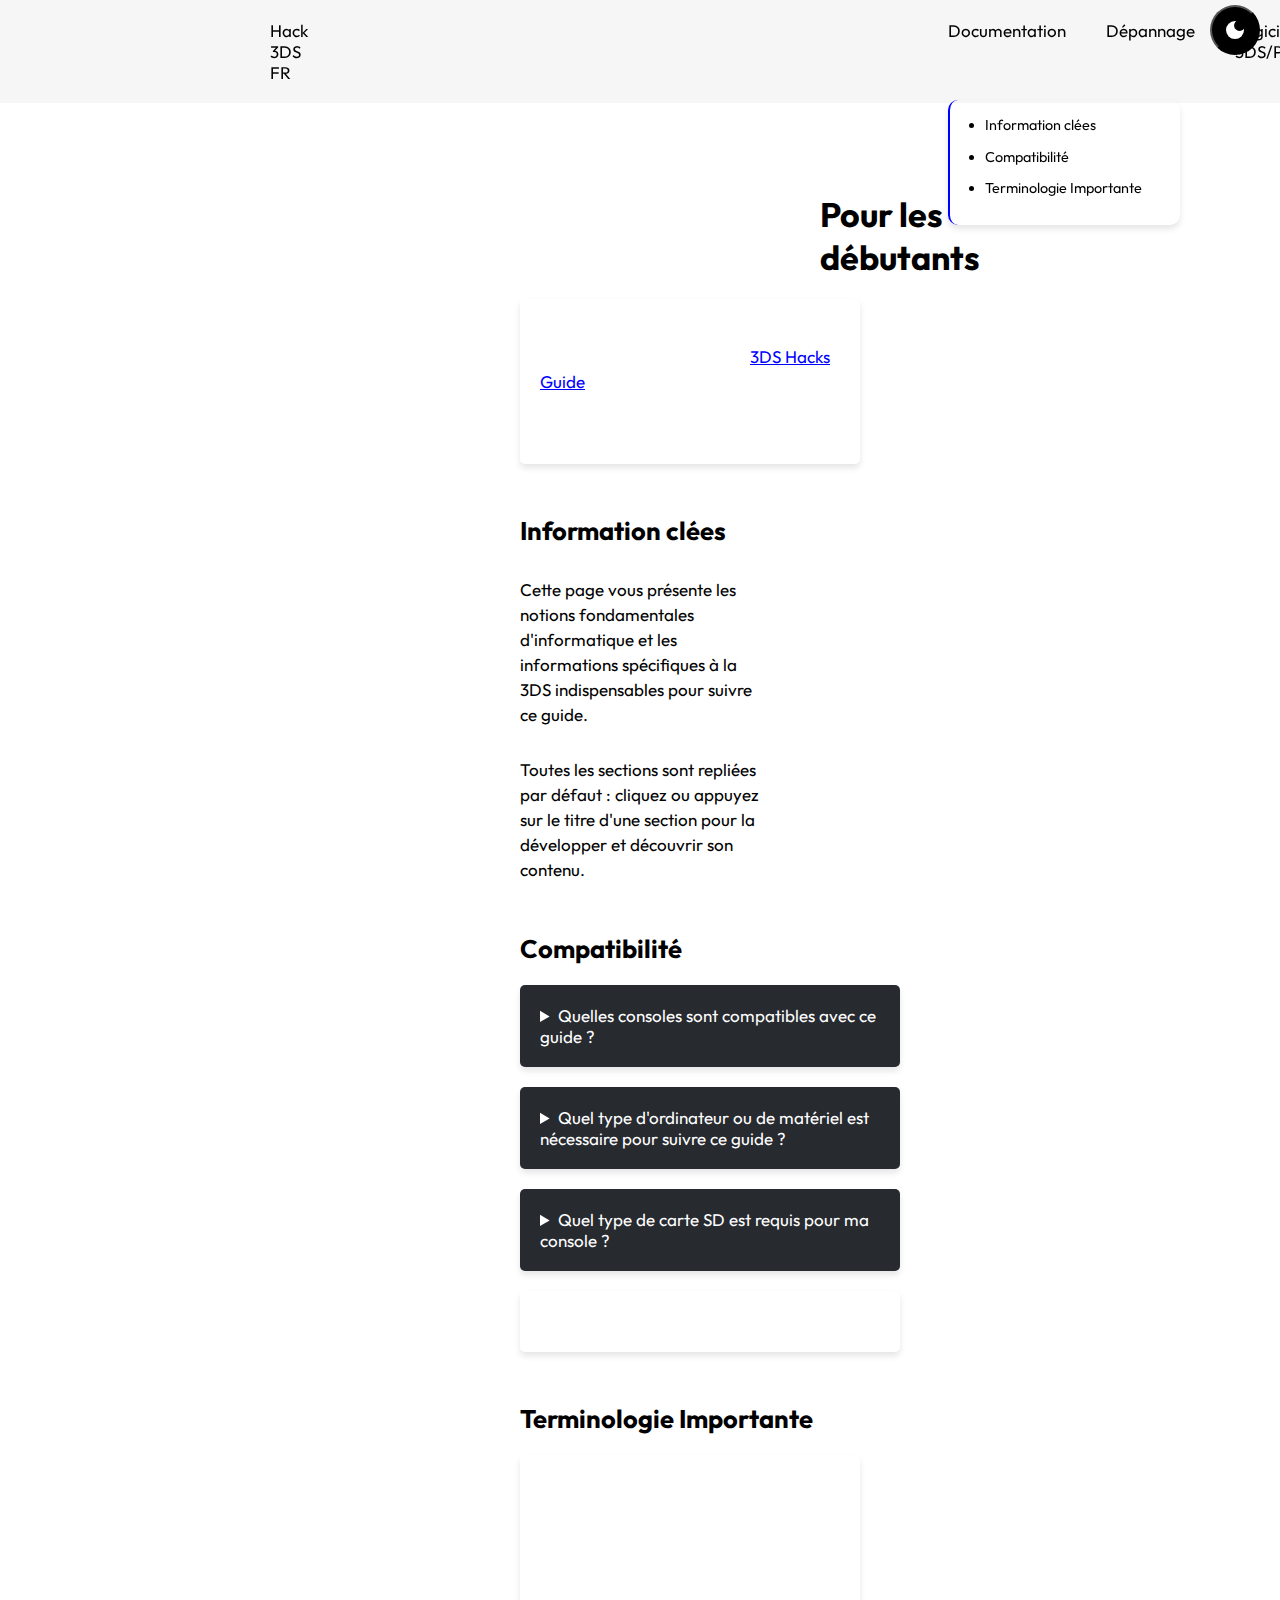
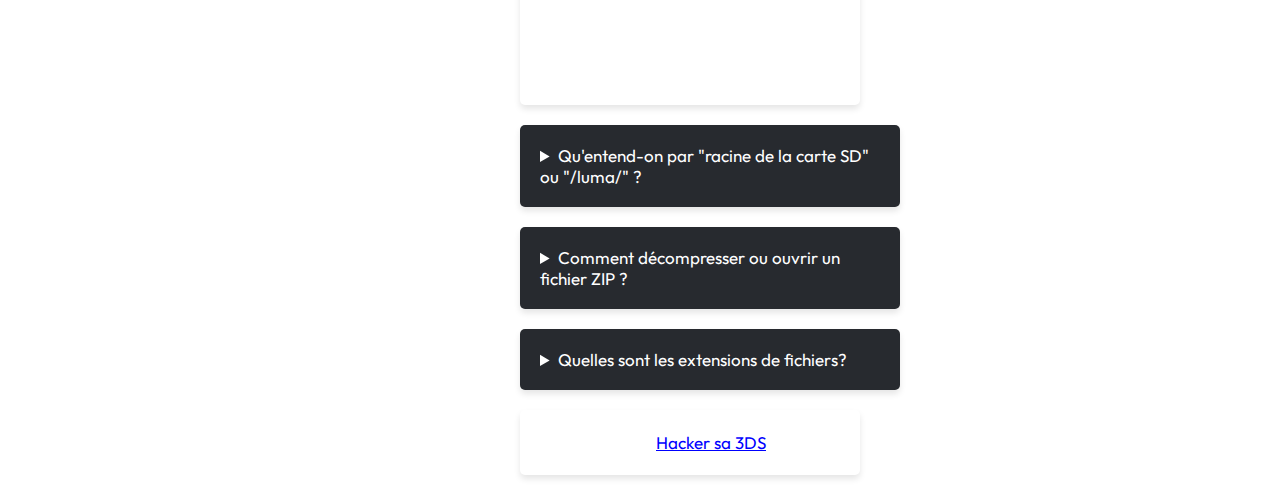
<file: nav/docs/pour-les-debutants.html>
<!DOCTYPE html>
<html lang="fr">
<head>
    <meta charset="UTF-8">
    <meta name="viewport" content="width=device-width, initial-scale=1.0">
    <link rel="stylesheet" href="/css/styles.css">
    <link rel="icon" href="/assets/images/icons/hack_3ds_fr_logo.png"/>
    <title>Pour les débutants | Hack 3DS FR</title>
    <script type="text/javascript" src="/js/darkmode.js" defer></script>
</head>
<body>
    <div class="menu">
        <ul>
            <li><a href="/index.html" class="accueil">Hack 3DS FR</a></li>
            <li class="has-sous-menu">
                <a href="">Documentation</a>
                <ul class="sous-menu">
                    <li><a href="#">Pour les débutants</a></li>
                    <li><a href="/nav/docs/hacker-sa-3ds.html">Hacker sa 3DS</a></li>
                    <li><a href="">Vérifier le hack</a></li>
                </ul>
            </li>
            <li><a href="/nav/docs/depannage.html">Dépannage</a></li>
            <li><a href="/nav/docs/logiciel-3ds-pc.html">Logiciel 3DS/PC</a></li>
            <li><a href="/nav/apropos.html">À Propos</a></li>
        </ul>
        <button id="theme-switch">
            <svg xmlns="http://www.w3.org/2000/svg" height="24px" viewBox="0 -960 960 960" width="24px"><path d="M480-120q-150 0-255-105T120-480q0-150 105-255t255-105q14 0 27.5 1t26.5 3q-41 29-65.5 75.5T444-660q0 90 63 153t153 63q55 0 101-24.5t75-65.5q2 13 3 26.5t1 27.5q0 150-105 255T480-120Z"/></svg>
            <svg xmlns="http://www.w3.org/2000/svg" height="24px" viewBox="0 -960 960 960" width="24px"><path d="M480-280q-83 0-141.5-58.5T280-480q0-83 58.5-141.5T480-680q83 0 141.5 58.5T680-480q0 83-58.5 141.5T480-280ZM200-440H40v-80h160v80Zm720 0H760v-80h160v80ZM440-760v-160h80v160h-80Zm0 720v-160h80v160h-80ZM256-650l-101-97 57-59 96 100-52 56Zm492 496-97-101 53-55 101 97-57 59Zm-98-550 97-101 59 57-100 96-56-52ZM154-212l101-97 55 53-97 101-59-57Z"/></svg>
        </button>
    </div>
    <main>
        <nav class="table-des-matieres">
            <ul>
                <li><a href="#introduction">Information clées</a></li>
                <li><a href="#compatibilite">Compatibilité</a></li>
                <li><a href="#terminologie">Terminologie Importante</a></li>
            </ul>
        </nav>
        <section class="container-tuto" id="introduction">
            <div class="section-tuto">
                <h1>Pour les débutants</h1>
                <div class="information">
                    <p>Pour rappel nous utilisons des informations du site officiel <a href="https://3ds.hacks.guide">3DS Hacks Guide</a> car à l'heure où nous écrivons la documentation il n'y a pas de traduction française</p>
                </div>
                <h2>Information clées</h2>
                <p>Cette page vous présente les notions fondamentales d'informatique et les informations spécifiques à la 3DS indispensables pour suivre ce guide.</p>
                <p>Toutes les sections sont repliées par défaut : cliquez ou appuyez sur le titre d'une section pour la développer et découvrir son contenu.</p>
                <h2>Compatibilité</h2>
                <details id="compatibilite">
                    <summary>Quelles consoles sont compatibles avec ce guide ?</summary>
                    <p><img src="/assets/images/screenshots/compatible.png" alt=""></p>
                    <p>Ce guide est compatible avec toutes les consoles de la famille Nintendo 3DS, y compris les modèles 3DS, 3DS XL/LL, 2DS, New 3DS, New 3DS XL/LL et New 2DS XL/LL, quelle que soit leur région ou version du firmware.</p>
                </details>
                <details>
                    <summary>Quel type d'ordinateur ou de matériel est nécessaire pour suivre ce guide ?</summary>
                    <p><img src="/assets/images/screenshots/os.jpg" alt=""></p>
                    <p>Dans la plupart des cas, ce guide peut être suivi avec n’importe quel appareil capable de télécharger des fichiers depuis Internet et de les copier sur une carte SD. Si votre ordinateur, téléphone ou autre appareil ne dispose pas d’un lecteur de carte SD, il vous faudra peut-être utiliser un adaptateur USB vers carte SD pour accéder à votre carte.</p>
                </details>
                <details>
                    <summary>Quel type de carte SD est requis pour ma console ?</summary>
                    <p><img src="/assets/images/screenshots/cartesd.jpg" alt=""></p>
                    <p>L'emplacement de la fente pour carte SD et le type de carte accepté varient selon le modèle de votre 3DS. Vous trouverez plus de détails à ce sujet sur la page d'assistance officielle de Nintendo.</p>
                    <p>La 3DS est compatible avec les cartes SD de toutes capacités, y compris celles dépassant 32 Go, à condition qu'elles soient formatées en FAT32 (et non en exFAT ou NTFS). Pour formater votre carte SD en FAT32, vous pouvez utiliser l'un des outils suivants en fonction de votre système d'exploitation :</p>
                    <ul>
                        <li><a href="">Windows</a></li>
                        <li><a href="">macOS</a></li>
                        <li><a href="">Linux</a></li>
                    </ul>
                    <p>Cependant, les cartes SD de plus de 128 Go ne sont pas recommandées, car elles peuvent provoquer des problèmes avec les thèmes personnalisés et les graphiques GBA/DS.</p>
                </details>
                <div class="disclaimer-box">
                    <details>
                        <summary>Risques potentiels (Disclaimer)</summary>
                        <p>En modifiant votre console, vous acceptez un risque, bien que faible, qu'elle puisse être brickée (rendue inutilisable). Un mauvais placement de fichiers ne provoquera pas de brick, mais ignorer délibérément certaines instructions pourrait entraîner des problèmes.</p>
                        <p>En résumé : le modding de votre console est généralement sûr, mais vous êtes responsable en cas de problème.</p>
                    </details>
                </div>
                <h2>Terminologie Importante</h2>
                <div class="disclaimer" id="terminologie">
                    <p>Suivre ce guide ne devrait pas entraîner de perte de données. Cependant, il existe un faible risque de corruption de la carte SD.</p>
                    <p>Pour éviter tout problème, il est fortement recommandé de sauvegarder le contenu de votre carte SD, en particulier le dossier Nintendo 3DS, si vous avez des données importantes.</p>
                </div>
                <details>
                    <summary>Qu'entend-on par "racine de la carte SD" ou "/luma/" ?</summary>
                    <p>Lors de la copie de fichiers sur votre carte SD, il est essentiel de les placer au bon emplacement. Sinon, votre console ne pourra pas les détecter, ce qui empêchera l'exploit ou le logiciel de fonctionner correctement.</p>
                    <p>Un terme fréquemment utilisé dans ce guide est "racine de la carte SD". Cela fait référence à l'emplacement de base de votre carte SD, où aucun dossier n'est ouvert. Lorsque vous accédez à votre carte SD sur votre ordinateur, le répertoire principal qui s’affiche est appelé la "racine".</p>
                    <p>Les noms de dossiers sont souvent indiqués sous la forme suivante : <code class="information-backtik">/dossier/</code>. Les barres obliques servent uniquement à décrire le chemin d'accès et ne font pas partie du nom du dossier. Par exemple, <code class="information-backtik">/dossier1/dossier2/</code> désigne le dossier <code class="information-backtik">dossier2</code>, situé à l’intérieur de <code class="information-backtik">dossier1</code>.</p>
                    <p>Les crochets angulaires (< et >) sont parfois utilisés pour indiquer des identifiants spécifiques à votre système. Par exemple, si le guide mentionne <code class="information-backtik">< ID0 ></code>, cela fait référence à l'identifiant unique de votre système, situé dans le dossier <code class="information-backtik">Nintendo 3DS</code>, et non à un dossier littéralement nommé "ID0".</p>
                </details>
                <details>
                    <summary>Comment décompresser ou ouvrir un fichier ZIP ?</summary>
                    <p>Certains fichiers que vous devrez télécharger sont au format <code class="information-backtik">.zip</code>, un type de fichier compressé permettant de regrouper plusieurs fichiers en un seul.</p>
                    <p>Lorsque le guide indique de "copier (fichier) depuis (fichier).zip", cela signifie que vous devez ouvrir ou "extraire" le fichier ZIP. Une fois extrait, vous trouverez à l'intérieur le fichier nécessaire, que vous pourrez ensuite copier à l'emplacement spécifié sur votre carte SD.</p>
                    <p>Sur la plupart des systèmes d'exploitation, un simple double-clic sur le fichier ZIP suffit pour l'extraire. Si ce n'est pas le cas, vous pouvez utiliser un outil d'extraction tiers fiable, comme <a href="https://7-zip.org/">7-zip.</a></p>
                </details>
                <details>
                    <summary>Quelles sont les extensions de fichiers?</summary>
                    <p>Si votre ordinateur utilise Windows, les extensions de fichiers sont souvent masquées par défaut, ce qui peut rendre difficile l'identification des fichiers. Pour activer l'affichage des extensions de fichiers, suivez ces étapes :</p>
                    <ul>
                        <p>- Pour Windows 10 :</p>
                        <ol>
                            <img src="/assets/images/screenshots/extension_fichier_w10.png" alt="">
                            <li>Allez dans affichage et tout à droite</li>
                            <li></li>
                            <li></li>
                            <li></li>
                        </ol>
                        <p>- Pour Windows 11 :</p>                   
                        <ol>
                            <img src="/assets/images/screenshots/extension_fichier_w11.png" alt="">
                            <li>Dans l'explorateur de fichiers, ouvrez l'onglet <code class="information-backtik">Afficher</code>.</li>
                            <li>Une fois dans cet onglet, cliquez à nouveau sur <code class="information-backtik">Afficher</code> pour accéder aux options supplémentaires.</li>
                            <li>Cochez l'option <code class="information-backtik">Extensions des noms de fichiers</code>.</li>
                            <li>Désormais, les extensions de tous vos fichiers seront visibles.</li>
                        </ol>
                    </ul>
                </details>
                <div class="information">
                    <p>Continuez vers <a href="/nav/docs/hacker-sa-3ds.html">Hacker sa 3DS</a></p>
                </div>
            </div>
        </section>
    </main>
</body>
</html>
</file>
<file: css/styles.css>
@import url('https://fonts.googleapis.com/css2?family=Outfit:wght@100..900&display=swap');
:root{
    /* Thème Clair */
    --theme-background-menu : #f6f6f6;
    --theme-hover-menu : #f6f6f6;
    --theme-hover-sub-menu : #dfdede;
    --theme-text-sub-menu : white;
    --theme-text : black;
    --theme-text-banner : white;
    --theme-background-card : #e1e2f7;
    --theme-background-hover-card : rgb(204, 204, 204);
    --theme-background-page : white;
    --theme-switch-color : black;
    --theme-switch-background-color : white;
    --theme-summary-color-hover : blue;
    --theme-hover-link : blue;
    --theme-caution-box1: ;
    --theme-disclaimer-box1: ;
    --theme-information-box1: ;
    --theme-emplacement: #a8b1ff;
    --theme-emplacement-2: #31363c;
}
.darkmode{
    /* Thème Sombre */
    --theme-background-menu : #272a2f;
    --theme-hover-menu : black;
    --theme-hover-sub-menu : #9e9c9c;
    --theme-text-sub-menu : ;
    --theme-text : white;
    --theme-text-banner : white;
    --theme-background-card : #727272;
    --theme-background-hover-card : rgb(204, 204, 204);
    --theme-background-page : #1b1b1f;
    --theme-switch-color : white;
    --theme-switch-background-color : black;
    --theme-summary-color-hover : #a8b1ff;
    --theme-hover-link : #a8b1ff;
    --theme-caution-box1: #3e2129;
    --theme-disclaimer-box1: #3d341b;
    --theme-information-box1: #272843;
    --theme-emplacement: #a8b1ff;
    --theme-emplacement-2: #31363c;
}
* {
    margin: 0;
    padding: 0;
}
body{
    font-family: "Outfit", sans-serif;
    background-color: var(--theme-background-page);
    font-size: 17px;
}
/* Changement de thème (Clair / Sombre) */
#theme-switch{
    height: 50px;
    width: 50px;
    padding: 0;
    border-radius: 50%;
    background-color: var(--theme-switch-color);
    display: flex;
    justify-content: center;
    align-items: center;
    position: fixed;
    top: 5px;
    right: 20px;
}
#theme-switch svg{
    fill: var(--theme-switch-background-color);
}
#theme-switch svg:last-child{
    display: none;
}
.darkmode #theme-switch svg:first-child{
    display: none;
}
.darkmode #theme-switch svg:last-child{
    display: block;
}
/* Menu de navigation */
.menu{
    position: sticky;
    top: 0;
    left: 0;
    background: var(--theme-background-menu);
    z-index: 1;
}
.menu > ul{
    display: flex;
    list-style: none;
}
.menu li a{
    text-decoration: none;
    color: var(--theme-text);
    padding: 20px 20px;
    display: block;
}
/* Sous-menu de navigation */
.sous-menu{
    list-style: none;
    display: none;
    position: absolute;
    top: 60px;
    left: 0;
    width: max-content;
    border-radius: 15px;
}
.sous-menu li a:hover{
    transition: 200ms ease;
    background-color: var(--theme-hover-sub-menu);
    border-radius: 15px;
}
.has-sous-menu{
    position: relative;
}
.has-sous-menu:hover .sous-menu{
    display: block;
    background-color: var(--theme-hover-menu);
}
/* Bouton accueil à gauche */
.accueil{
    margin-left: 250px;
    margin-right: 600px;
}
/* Mise en forme Bannière */
.banner{
    width: 100%;
    height: 80vh;
    z-index: 0;
}
.banner-background{
    width: 100%;
    height: 100%;
    object-fit: cover;
    position: relative;
    filter: brightness(30%);
}
.banner-content{
    position: absolute;
    top: 50%;
    left: 50%;
    transform: translate(-50%, -50%);
    text-align: center;
}
.banner-content p{
    font-size: 2rem;
    font-weight: 300;
    color: var(--theme-text-banner);
}
.banner-content h1{
    font-size: 5rem;
    color: var(--theme-text-banner);
}
/* Mise en forme Bienvenue */
.welcome{
    padding: 20px;
}
.welcome div{
    margin-left: 400px;
    margin-right: 400px;
}
.welcome h1{
    margin-top: 50px;
    color: var(--theme-text);
}
.welcome h2{
    margin-top: 50px;
    color: var(--theme-text);
}
.welcome p{
    line-height: 25px;
    margin: 15px 0;
    color: var(--theme-text);
}
/* Carte des projets */
.container-card{
    display: flex;
    justify-content: center;
    flex-wrap: wrap;
}
.card{
    background: var(--theme-background-card);
    color: var(--theme-text);
    width: 270px;
    margin: 10px;
    border-radius: 15px;
}
.card:hover{
    background: var(--theme-background-hover-card);
    color: var(--theme-text);
    cursor: pointer;
    transform: scale(1.03);
    transition: all 0.5s ease;
}
.card-image{
    height: 220px;
    margin-bottom: 15px;
    background-position: center;
    background-repeat: no-repeat;
    border-radius: 15px 15px 0 0;
}
.car-1{
    background-image: url(/assets/images/icons/105648.gif);  
}
.car-2{
    background-image: url(/assets/images/icons/inazuma_eleven_go_galaxy_logo.png);
    background-size: 100%;
}
.car-3{
    background-image: url(/assets/images/icons/logoluma3dsfr.png);
    background-size: 90%;
}
.car-4{
    background-image: url();
}
.card h2{
    padding: 10px;
}
.card p{
    padding: 10px;
    line-height: 25px;
}
.card a{
    background-color: white;
    color: black;
    padding: 15px 20px;
    display: block;
    text-align: center;
    margin: 20px 50px;
}
/* Section tuto */
.container-tuto > div{
    margin-left: 300px;
    margin-right: 200px;
    color: var(--theme-text);
}
.section-tuto{
    padding: 20px;
    margin-top: 20px;
}
.section-tuto a{
    color: var(--theme-hover-link);
}
.section-tuto h1{
    margin-left: 500px;
    margin-top: 50px;
}
.section-tuto h2{
    margin-left: 200px;
    margin-top: 50px;
    color: var(--theme-text);
}
.section-tuto hr{
    width: 61%;
    margin: 10px 203px;
}
.section-tuto > p{
    line-height: 25px;
    margin-left: 200px;
    margin-right: 300px;
    margin-top: 30px;
}
.section-tuto ul{
    margin-top: 20px;
    margin-left: 40px;
    margin-bottom: 10px;
}
.execution-mset9{
    margin-top: 10px;
}
.section-tuto details {
    margin-left: 200px; 
    margin-right: 200px;
    border-radius: 5px;
    background: #272a2f;
    color: var(--theme-text-sub-menu);
    margin-top: 20px;
    padding: 20px;
    box-shadow: 0 4px 6px rgba(0, 0, 0, 0.1);
    max-width: 800px;
    width: calc(100% - 400px);
    cursor: pointer;
    user-select: none;
}
.section-tuto details > p {
    line-height: 25px;
    margin-top: 20px;
    color: var(--theme-text-sub-menu);
}
.section-tuto details p img{
    width: 100%;
}
.section-tuto details ol {
    margin-top: 10px;
    margin-left: 20px;
}
.section-tuto details ul {
    margin-top: 10px;
    margin-bottom: 10px;
    margin-left: 20px;
}
.section-tuto details ol li {
    margin-top: 10px;
    margin-bottom: 10px;
    margin-left: 20px;
}
.section-tuto details ul li {
    margin-left: 20px;
}
.section-tuto-2{
    margin-top: 20px;
}
.section-tuto-2 a{
    color: var(--theme-hover-link);
}
.section-tuto-2 h1{
    margin-left: 500px;
    margin-top: 50px;
}
.section-tuto-2 h2{
    margin-left: 210px;
    margin-top: 50px;
    color: var(--theme-text);
}
.section-tuto-2 hr{
    width: 61%;
    margin: 10px 203px;
}
.section-tuto-2 > p{
    line-height: 25px;
    margin-left: 210px;
    margin-right: 330px;
    margin-top: 30px;
}
.section-tuto-2 > ul{
    margin-top: 20px;
    padding-left: 250px;
    margin-bottom: 10px;
}
.section-tuto-2 > li{
    margin-right: 200px;
    margin-top: 20px;
    margin-bottom: 10px;
}
.section-tuto-2 img{
    margin-top: 10px;
}
/* Box image */
.box-image {
    margin-left: 250px;
    margin-top: 20px;
    margin-bottom: 10px;
    padding: 15px;
    padding-top: 10px;
    border-radius: 5px;
    max-width: 620px;
    line-height: 25px;
    background-color: var(--theme-emplacement-2);
}
/* Table des matières */
.table-des-matieres {
    position: fixed;
    top: 100px;
    right: 20px;
    transform: translateX(-80px);
    width: 200px;
    color: var(--theme-text);
    padding: 15px;
    border-radius: 10px;
    box-shadow: 0px 4px 6px rgba(0, 0, 0, 0.1);
    z-index: 10;
    max-height: calc(100vh - 120px);
    overflow-y: auto;
    border-left: 2px solid var(--theme-summary-color-hover);
}
.table-des-matieres h2{
    font-size: 1.5rem;
    margin-bottom: 10px;
    text-align: center;
}
.table-des-matieres ul{
    padding-left: 20px;
    font-size: 0.9rem;
}
.table-des-matieres li{
    margin-bottom: 10px;
}
.table-des-matieres a{
    color: var(--theme-text);
    text-decoration: none;
    font-size: 0.9rem;
    line-height: 1.5;
}
.table-des-matieres a:hover{
    text-decoration: underline;
    color: var(--theme-summary-color-hover);
}
/* Bloc Information / Avertissement / Attention */
.information{
    margin-left: 200px; 
    margin-right: 200px;
    border-radius: 5px;
    background: var(--theme-information-box1);
    color: var(--theme-text-sub-menu);
    margin-top: 20px;
    padding: 20px;
    box-shadow: 0 4px 6px rgba(0, 0, 0, 0.1);
    max-width: 800px;
    line-height: 25px;
}
.information-2{
    margin-left: 203px; 
    margin-right: 200px;
    border-radius: 5px;
    background: var(--theme-information-box1);
    color: var(--theme-text-sub-menu);
    margin-top: 20px;
    padding: 20px;
    box-shadow: 0 4px 6px rgba(0, 0, 0, 0.1);
    max-width: 820px;
    line-height: 25px;
}
.information-2 ul{
    margin-left: 30px; 
}
.information-backtik{
    background-color: var(--theme-emplacement-2);
    color: var(--theme-emplacement);
    font-size: .875em;
    border-radius: 4px;
    padding: 3px 6px;
}
.disclaimer{ 
    margin-left: 200px; 
    margin-right: 200px;
    border-radius: 5px;
    background: var(--theme-disclaimer-box1);
    color: var(--theme-text-sub-menu);
    margin-top: 20px;
    padding: 20px;
    box-shadow: 0 4px 6px rgba(0, 0, 0, 0.1);
    max-width: 800px;
}
.disclaimer-2{ 
    margin-left: 203px; 
    margin-right: 200px;
    border-radius: 5px;
    background: var(--theme-disclaimer-box1);
    color: var(--theme-text-sub-menu);
    margin-top: 20px;
    padding: 20px;
    box-shadow: 0 4px 6px rgba(0, 0, 0, 0.1);
    max-width: 820px;
}
.disclaimer-box > details{
    background-color: var(--theme-disclaimer-box1);
    padding: 20px;
    border-radius: 5px;
}
.caution{
    margin-left: 200px; 
    margin-right: 200px;
    border-radius: 5px;
    background: var(--theme-caution-box1);
    color: var(--theme-text);
    margin-top: 20px;
    padding: 20px;
    box-shadow: 0 4px 6px rgba(0, 0, 0, 0.1);
    max-width: 800px; 
}
.caution ul{
    margin-top: 30px;
    margin-left: 30px;
    margin-bottom: 10px;
}
.caution li{
    margin-top: 20px;
}
.caution-2{
    margin-left: 203px; 
    margin-right: 200px;
    border-radius: 5px;
    background: var(--theme-caution-box1);
    color: var(--theme-text);
    margin-top: 20px;
    padding: 20px;
    box-shadow: 0 4px 6px rgba(0, 0, 0, 0.1);
    max-width: 820px; 
}
.caution-2 ul{
    margin-top: 30px;
    margin-left: 30px;
    margin-bottom: 10px;
}
.caution-2 li{
    margin-top: 20px;
}
/*  */
</file>
